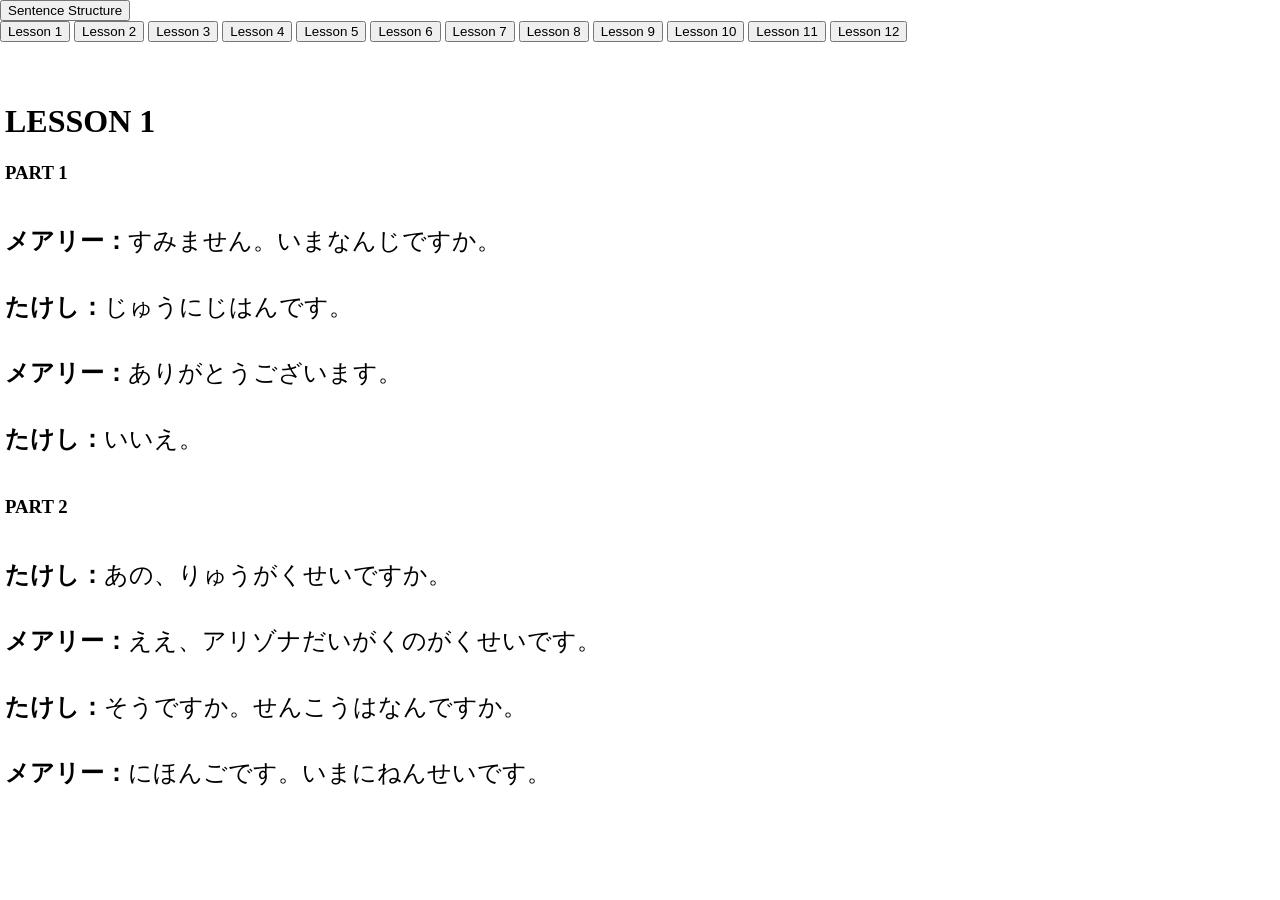
<file: index.html>
<!DOCTYPE html>
<html lang="ja">
<head>
	<meta charset="utf-8">
	<meta name="viewport" content="width=device-width, initial-scale=1">
	<title>GENKI 1 Textbook</title>

	<link rel="stylesheet" type="text/css" href="main-page.css">
	<link rel="stylesheet" type="text/css" href="vocab-popup.css">
</head>
<body>
	<nav>
		<form action="sentence_struct.html" method="get">
			<button>Sentence Structure</button>
		</form>
		<button id="button_lesson1">Lesson 1</button>
		<button id="button_lesson2">Lesson 2</button>
		<button id="button_lesson3">Lesson 3</button>
		<button id="button_lesson4">Lesson 4</button>
		<button id="button_lesson5">Lesson 5</button>
		<button id="button_lesson6">Lesson 6</button>
		<button id="button_lesson7">Lesson 7</button>
		<button id="button_lesson8">Lesson 8</button>
		<button id="button_lesson9">Lesson 9</button>
		<button id="button_lesson10">Lesson 10</button>
		<button id="button_lesson11">Lesson 11</button>
		<button id="button_lesson12">Lesson 12</button>
	</nav>
	<div class="lesson1 dialogue-content">
		<h1>LESSON 1</h1>
		<h3>PART 1</h3>
		<p>
			<!-- Dialogue Line 1 -->
			<strong>メアリー：</strong>すみません。いまなんじですか。<br>
			<!-- Dialogue Line 2 -->
			<strong>たけし：</strong>じゅうにじはんです。<br>
			<!-- Dialogue Line 3 -->
			<strong>メアリー：</strong>ありがとうございます。<br>
			<!-- Dialogue Line 4 -->
			<strong>たけし：</strong>いいえ。
		</p>
		<h3>PART 2</h3>
		<p>
			<!-- Dialogue Line 1 -->
			<strong>たけし：</strong>あの、りゅうがくせいですか。<br>
			<!-- Dialogue Line 2 -->
			<strong>メアリー：</strong>ええ、アリゾナだいがくのがくせいです。<br>
			<!-- Dialogue Line 3 -->
			<strong>たけし：</strong>そうですか。せんこうはなんですか。<br>
			<!-- Dialogue Line 4 -->
			<strong>メアリー：</strong>にほんごです。いまにねんせいです。
		</p>
	</div>
	<div class="lesson2 dialogue-content">
		<h1>LESSON 2</h1>
		<h3>PART 1</h3>
		<p>
			<!-- Dialogue Line 1 -->
			<strong>メアリー：</strong>すみません。これはいくらですか。<br>
			<!-- Dialogue Line 2 -->
			<strong>みせのひと：</strong>それはさんぜんえんです。<br>
			<!-- Dialogue Line 3 -->
			<strong>メアリー：</strong>たかいですね。じゃあ、あのとけいはいくらですか。<br>
			<!-- Dialogue Line 4 -->
			<strong>みせのひと：</strong>あれはさんぜんごひゃくえんです。<br>
			<!-- Dialogue Line 5 -->
			<strong>メアリー：</strong>そうですか。あれもたかいですね。<br>
			<!-- Dialogue Line 6 -->
			<strong>みせのひと：</strong>これはせんはっぴゃくえんですよ。<br>
			<!-- Dialogue Line 7 -->
			<strong>メアリー：</strong>じゃあ、そのとけいをください。<br>
			<!-- 3 Dots -->
			•　　　　　　　　　　　　•　　　　　　　　　　　　•<br>
			<!-- Dialogue Line 8 -->
			<strong>しらないひと：</strong>これはだれのさいふですか。<br>
			<!-- Dialogue Line 9 -->
			<strong>メアリー：</strong>わたしのさいふです。ありがとうございます。
		</p>
		<h3>PART 2</h3>
		<p>
			<!-- Dialogue Line 1 -->
			<strong>ウエートレス：</strong>いらっしゃいませ。メニューをどうぞ。<br>
			<!-- Dialogue Line 2 -->
			<strong>メアリー：</strong>どうも。これはなんですか。<br>
			<!-- Dialogue Line 3 -->
			<strong>ウエートレス：</strong>どれですか。ああ、とんかつです。<br>
			<!-- Dialogue Line 4 -->
			<strong>メアリー：</strong>とんかつ？さかなですか。<br>
			<!-- Dialogue Line 5 -->
			<strong>ウエートレス：</strong>いいえ、さかなじゃないです。にくです。おいしいですよ。<br>
			<!-- Dialogue Line 6 -->
			<strong>メアリー：</strong>じゃあ、これをおねがいします。<br>
			<!-- 3 Dots -->
			•　　　　　　　　　　　　•　　　　　　　　　　　　•<br>
			<!-- Dialogue Line 7 -->
			<strong>メアリー：</strong>すみません。トイレはどこですか。<br>
			<!-- Dialogue Line 8 -->
			<strong>ウエートレス：</strong>あそこです。<br>
			<!-- Dialogue Line 9 -->
			<strong>メアリー：</strong>ありがとうございます。
		</p>
	</div>
	<div class="lesson3 dialogue-content">
		<h1>LESSON 3</h1>
		<h3>PART 1</h3>
		<p>
			<!-- Dialogue Line 1 -->
			<strong>たけし：</strong>メアリーさん、しゅうまつはたいていなにをしますか。<br>
			<!-- Dialogue Line 2 -->
			<strong>メアリー：</strong>そうですね。たいていうちでべんきょうします。でも、ときどきえいがをみます。<br>
			<!-- Dialogue Line 3 -->
			<strong>たけし：</strong>そうですか。じゃあ、どようびにえいがをみませんか。<br>
			<!-- Dialogue Line 4 -->
			<strong>メアリー：</strong>どようびはちょっと・・・・<br>
			<!-- Dialogue Line 5 -->
			<strong>たけし：</strong>じゃあ、にちようびはどうですか。<br>
			<!-- Dialogue Line 6 -->
			<strong>メアリー：</strong>いいですね。<br>
		</p>
		<h3>PART 2</h3>
		<p>
			<!-- Dialogue Line 1 -->
			<strong>メアリー：</strong>おはようございます。<br>
			<!-- Dialogue Line 2 -->
			<strong>おかあさん：</strong>おはよう。はやいですね。<br>
			<!-- Dialogue Line 3 -->
			<strong>メアリー：</strong>ええ、きょうはきょうとにいきます。きょうとでえいがをみます。<br>
			<!-- Dialogue Line 4 -->
			<strong>おかあさん：</strong>いいですね。なんじごろかえりますか。<br>
			<!-- Dialogue Line 5 -->
			<strong>メアリー：</strong>9じごろです。<br>
			<!-- Dialogue Line 6 -->
			<strong>おかあさん：</strong>ばんごはんは？<br>
			<!-- Dialogue Line 7 -->
			<strong>メアリー：</strong>たべません。<br>
			<!-- Dialogue Line 8 -->
			<strong>おかあさん：</strong>そうですか。じゃあ、いってらっしゃい。<br>
			<!-- Dialogue Line 9 -->
			<strong>メアリー：</strong>いってきます。<br>
		</p>
	</div>
	<div class="lesson4 dialogue-content">
		<h1>LESSON 4</h1>
		<h3>PART 1</h3>
		<p>
			<!-- Dialogue Line 1 -->
			<strong>メアリー：</strong>すみません。マクドナルドはどこですか。<br>
			<!-- Dialogue Line 2 -->
			<strong>しらないひと：</strong>あそこにデパートがありますね。マクドナルドはあのデパートのまえですよ。<br>
			<!-- Dialogue Line 3 -->
			<strong>メアリー：</strong>ありがとうございます。<br>
		</p>
		<h3>PART 2</h3>
		<p>
			<!-- Dialogue Line 1 -->
			<strong>メアリー：</strong>ただいま。<br>
			<!-- Dialogue Line 2 -->
			<strong>おとうさん：</strong>おかえりなさい。えいがはどうでしたか。<br>
			<!-- Dialogue Line 3 -->
			<strong>メアリー：</strong>みませんでした。たけしさんはきませんでした。<br>
			<!-- Dialogue Line 4 -->
			<strong>おとうさん：</strong>えっ、どうしてですか。<br>
			<!-- Dialogue Line 5 -->
			<strong>メアリー：</strong>わかりません。だからひとりでほんやとおてらにいきました。<br>
			<!-- Dialogue Line 6 -->
			<strong>おとうさん：</strong>ひとがたくさんいましたか。<br>
			<!-- Dialogue Line 7 -->
			<strong>メアリー：</strong>はい。おてらでしゃしんをたくさんとりました。デパートにもいきました。はい、おみやげです。<br>
			<!-- Dialogue Line 8 -->
			<strong>おとうさん：</strong>ありがとう。<br>
		</p>
		<h3>PART 3</h3>
		<p>
			<!-- Dialogue Line 1 -->
			<strong>メアリー：</strong>あっ。たけしさん。きのうきませんでしたね。<br>
			<!-- Dialogue Line 2 -->
			<strong>たけし：</strong>いきましたよ！モスバーガーのまえで１じかんまちました。<br>
			<!-- Dialogue Line 3 -->
			<strong>メアリー：</strong>モスバーガーじゃないですよ！マクドナルドですよ！<br>
			<!-- Dialogue Line 4 -->
			<strong>たけし：</strong>マクドナルド・・・ごめんなさい。<br>
		</p>
	</div>
	<div class="lesson5 dialogue-content">
		<h1>LESSON 5</h1>
		<h3>PART 1</h3>
		<p>
			<!-- Dialogue Line 1 -->
			<strong>ロバート：</strong>いい<span class="kanji-to-hiragana">天気<span class="popup">てんき</span></span>ですね。<br>
			<!-- Dialogue Line 2 -->
			<strong>けん：</strong>そうですね。でもちょっと<span class="kanji-to-hiragana">暑<span class="popup">あつ</span></span>いですね。<br>
			<!-- Dialogue Line 3 -->
			<strong>ロバート：</strong>ええ。わあ、きれいな<span class="kanji-to-hiragana">海<span class="popup">うみ</span></span>！<br>
			<!-- Dialogue Line 4 -->
			<strong>けん：</strong><span class="kanji-to-hiragana
			">泳<span class="popup">およ</span></span>ぎましょう。<br>
			<!-- 3 Dots -->
			•　　　　　　　　　　　　•　　　　　　　　　　　　•<br>
			<!-- Dialogue Line 5 -->
			<strong>けん：</strong>ロバートさんはどんなスポーツが<span class="kanji-to-hiragana">好<span class="popup">す</span></span>きですか。<br>
			<!-- Dialogue Line 6 -->
			<strong>ロバート：</strong>サーフィンが<span class="kanji-to-hiragana">好<span class="popup">す</span></span>きです。あした<span class="kanji-to-hiragana">一緒<span class="popup">いっしょ</span></span>にやりましょうか。<br>
			<!-- Dialogue Line 7 -->
			<strong>けん：</strong>でも<span class="kanji-to-hiragana">難<span class="popup">むずか</span></span>しくないですか。<br>
			<!-- Dialogue Line 8 -->
			<strong>ロバート：</strong><span class="kanji-to-hiragana">大丈夫<span class="popup">だいじょうぶ</span></span>ですよ。<br>
		</p>
		<h3>PART 2</h3>
		<p>
			<!-- Dialogue Line 1 -->
			<strong>ロバート：</strong>すみません。はがきは、イギリスまでいくらですか。<br>
			<!-- Dialogue Line 2 -->
			<strong>ゆうびんきょくいん：</strong><span class="kanji-to-hiragana">七十円<span class="popup">ななじゅうえん</span></span>です。<br>
			<!-- Dialogue Line 3 -->
			<strong>ロバート：</strong>じゃあ、<span class="kanji-to-hiragana">七十円切手<span class="popup">ななじゅうえんきって</span></span>を<span class="kanji-to-hiragana">二枚<span class="popup">にまい</span></span>お<span class="kanji-to-hiragana">願<span class="popup">ねが</span></span>いします。それから、<span class="kanji-to-hiragana">五十円切手<span class="popup">ごじゅうえんきって</span></span>を<span class="kanji-to-hiragana">一枚<span class="popup">いちまい</span></span>ください。<br>
		</p>
		<h3>PART 3</h3>
		<p>
			<!-- Dialogue Line 1 -->
			<strong>たけし：</strong>ロバートさん、はがき、ありがとう。<span class="kanji-to-hiragana">旅行<span class="popup">りょこう</span></span>は<span class="kanji-to-hiragana">楽<span class="popup">たの</span></span>しかったですか。<br>
			<!-- Dialogue Line 2 -->
			<strong>ロバトー：</strong>ええ、<span class="kanji-to-hiragana">沖縄<span class="popup">おきなわ</span></span>の<span class="kanji-to-hiragana">海<span class="popup">うみ</span></span>はすごくきれいでしたよ。<br>
			<!-- Dialogue Line 3 -->
			<strong>たけし：</strong>よかったですね。ぼくも<span class="kanji-to-hiragana">海<span class="popup">うみ</span></span>が<span class="kanji-to-hiragana">大好<span class="popup">だいす</span></span>きです。<span class="kanji-to-hiragana">飛行機<span class="popup">ひこうき</span></span>の<span class="kanji-to-hiragana">切符<span class="popup">きっぷ</span></span>は<span class="kanji-to-hiragana">高<span class="popup">たか</span></span>かったですか。<br>
			<!-- Dialogue Line 4 -->
			<strong>ロバート：</strong>いいえ、あまり<span class="kanji-to-hiragana">高<span class="popup">たか</span></span>くなかったです。たけしさんのデートはどうでしたか。<br>
			<!-- Dialogue Line 5 -->
			<strong>たけし：</strong>・・・・・・<br>
		</p>
	</div>
	<div class="lesson6 dialogue-content">
		<h1>LESSON 6</h1>
		<h3>PART 1</h3>
		<p>
			<!-- Dialogue Line 1 -->
			<strong><span class="kanji-to-hiragana">山下先生<span class="popup">やましたせんせい</span></span>：</strong>ロバートさん、<span class="kanji-to-hiragana">次<span class="popup">つぎ</span></span>のページを<span class="kanji-to-hiragana">読<span class="popup">よ</span></span>んでください。<br>
			<!-- Dialogue Line 2 -->
			<strong>ロバート：</strong>・・・・・・<br>
			<!-- Dialogue Line 3 -->
			<strong><span class="kanji-to-hiragana">山下先生<span class="popup">やましたせんせい</span></span>：</strong>ロバートさん、<span class="kanji-to-hiragana">起<span class="popup">お</span></span>きてください。クラスで<span class="kanji-to-hiragana">寝<span class="popup">ね</span></span>てはいけませんよ。<br>
			<!-- Dialogue Line 4 -->
			<strong>ロバート：</strong><span class="kanji-to-hiragana">先生<span class="popup">せんせい</span></span>、<span class="kanji-to-hiragana">教科書<span class="popup">きょうかしょ</span></span>を<span class="kanji-to-hiragana">忘<span class="popup">わす</span></span>れました。<br>
			<!-- Dialogue Line 5 -->
			<strong><span class="kanji-to-hiragana">山下先生<span class="popup">やましたせんせい</span></span>：</strong><span class="kanji-to-hiragana">教科書<span class="popup">きょうかしょ</span></span>を<span class="kanji-to-hiragana">持<span class="popup">も</span></span>ってきてくださいね。<span class="kanji-to-hiragana">毎日使<span class="popup">まいにちつか</span></span>いますから。<br>
			<!-- Dialogue Line 6 -->
			<strong>ロバート：</strong>はい、すみません。<br>
		</p>
		<h3>PART 2</h3>
		<p>
			<!-- Dialogue Line 1 -->
			<strong>スー：</strong>ロバートさん<span class="kanji-to-hiragana">今日<span class="popup">きょう</span></span>は<span class="kanji-to-hiragana">大変<span class="popup">たいへん</span></span>でしたね。<br>
			<!-- Dialogue Line 2 -->
			<strong>ロバート：</strong>ええ、<span class="kanji-to-hiragana">後<span class="popup">あと</span></span>でスーさんのノートを<span class="kanji-to-hiragana">借<span class="popup">か</span></span>りてもいいですか。<br>
			<!-- Dialogue Line 3 -->
			<strong>スー：</strong>いいですよ。<br>
			<!-- Dialogue Line 4 -->
			<strong>ロバート：</strong>ありがとう。すぐ<span class="kanji-to-hiragana">返<span class="popup">かえ</span></span>します。<br>
			<!-- Dialogue Line 5 -->
			<strong>スー：</strong>ロバートさん、あした、テストがありますよ。<br>
			<!-- Dialogue Line 6 -->
			<strong>ロバート：</strong>えっ。<span class="kanji-to-hiragana">本当<span class="popup">ほんとう</span></span>ですか。<br>
			<!-- Dialogue Line 7 -->
			<strong>スー：</strong>ええ。ロバートさん<span class="kanji-to-hiragana">金曜日<span class="popup">きんようび</span></span>に<span class="kanji-to-hiragana">休<span class="popup">やす</span></span>みましたからね。<br>
			<!-- Dialogue Line 8 -->
			<strong>ロバート：</strong>じゃあ、<span class="kanji-to-hiragana">今日<span class="popup">きょう</span></span>は<span class="kanji-to-hiragana">家<span class="popup">いえ</span></span>に<span class="kanji-to-hiragana">帰<span class="popup">かえ</span></span>って、<span class="kanji-to-hiragana">勉強<span class="popup">べんきょう</span></span>します。<br>
		</p>
		<h3>PART 3</h3>
		<p>
			<!-- Dialogue Line 1 -->
			<strong>おばあさん：</strong>あの、すみません。このバスは<span class="kanji-to-hiragana">市民病院<span class="popup">しみんびょういん</span></span>へ<span class="kanji-to-hiragana">行<span class="popup">い</span></span>きますか。<br>
			<!-- Dialogue Line 2 -->
			<strong>ロバート：</strong>ええ、<span class="kanji-to-hiragana">行<span class="popup">い</span></span>きますよ。あ、どうぞ<span class="kanji-to-hiragana">座<span class="popup">すわ</span></span>ってください。<br>
			<!-- Dialogue Line 3 -->
			<strong>おばあさん：</strong>いいえ、けっこうです。すぐ<span class="kanji-to-hiragana">降<span class="popup">お</span></span>りますから。<br>
			<!-- Dialogue Line 4 -->
			<strong>ロバート：</strong>そうですか。じゃあ、<span class="kanji-to-hiragana">荷物<span class="popup">にもつ</span></span>を<span class="kanji-to-hiragana">持<span class="popup">も</span></span>ちましょうか。<br>
			<!-- Dialogue Line 5 -->
			<strong>おばあさん：</strong>あ、どうもすみません。<br>
		</p>
	</div>
	<div class="lesson7 dialogue-content">
		<h1>LESSON 7</h1>
		<h3>PART 1</h3>
		<p>
			<!-- Dialogue Line 1 -->
			<strong>みちこ：</strong>これはスーさんの<span class="kanji-to-hiragana">家族<span class="popup">かぞく</span></span>の<span class="kanji-to-hiragana">写真<span class="popup">しゃしん</span></span>ですか。<br>
			<!-- Dialogue Line 2 -->
			<strong>スー：</strong>ええ。<br>
			<!-- Dialogue Line 3 -->
			<strong>みちこ：</strong>スーさんはどれですか。<br>
			<!-- Dialogue Line 4 -->
			<strong>スー：</strong>それです。<span class="kanji-to-hiragana">高校<span class="popup">こうこう</span></span>の<span class="kanji-to-hiragana">時<span class="popup">とき</span></span>はめがねをかけていました。<br>
			<!-- Dialogue Line 5 -->
			<strong>みちこ：</strong>かわいいですね。<br>
			<!-- Dialogue Line 6 -->
			<strong>スー：</strong>それは<span class="kanji-to-hiragana">父<span class="popup">ちち</span></span>です。アメリカの<span class="kanji-to-hiragana">会社<span class="popup">かいしゃ</span></span>に<span class="kanji-to-hiragana">勤<span class="popup">つと</span></span>めています。<br>
			<!-- Dialogue Line 7 -->
			<strong>みちこ：</strong><span class="kanji-to-hiragana">背<span class="popup">せ</span></span>が<span class="kanji-to-hiragana">高<span class="popup">たか</span></span>くてかっこいいですね。それはお<span class="kanji-to-hiragana">姉<span class="popup">ねえ</span></span>さんですか。<br>
			<!-- Dialogue Line 8 -->
			<strong>スー：</strong>ええ。<span class="kanji-to-hiragana">姉<span class="popup">あね</span></span>は<span class="kanji-to-hiragana">結婚<span class="popup">けっこん</span></span>しています。<span class="kanji-to-hiragana">今<span class="popup">いま</span></span>ソウルに<span class="kanji-to-hiragana">住<span class="popup">す</span></span>んでいます。<span class="kanji-to-hiragana">子供<span class="popup">こども</span></span></span>が<span class="kanji-to-hiragana">一人<span class="popup">ひとり</span></span>います。<span class="kanji-to-hiragana">三歳<span class="popup">さんさい</span></span>です。<br>
			<!-- Dialogue Line 9 -->
			<strong>みちこ：</strong>そうですか。あっ。<span class="kanji-to-hiragana">猫<span class="popup">ねこ</span></span>がいますね。でも、ちょっと<span class="kanji-to-hiragana">太<span class="popup">ふと</span></span>っていますね。<br>
			<!-- Dialogue Line 10 -->
			<strong>スー：</strong>ええ。よく<span class="kanji-to-hiragana">食<span class="popup">た</span></span>べますから。
		</p>
		<h3>PART 2</h3>
		<p>
			<!-- Dialogue Line 1 -->
			<strong>ロバート：</strong>もしもし、みちこさん、<span class="kanji-to-hiragana">今何<span class="popup">いまなに</span></span>をしていますか。<br>
			<!-- Dialogue Line 2 -->
			<strong>みちこ：</strong><span class="kanji-to-hiragana">別<span class="popup">べつ</span></span>に<span class="kanji-to-hiragana">何<span class="popup">なに</span></span>もしていません。<span class="kanji-to-hiragana">今<span class="popup">いま</span></span>、スーさんの<span class="kanji-to-hiragana">写真<span class="popup">しゃしん</span></span>を<span class="kanji-to-hiragana">見<span class="popup">み</span></span>ています。<br>
			<!-- Dialogue Line 3 -->
			<strong>ロバート：</strong>そうですか。おもしろいDVDを<span class="kanji-to-hiragana">借<span class="popup">か</span></span>りましたから、よかったら、<span class="kanji-to-hiragana">見<span class="popup">み</span></span>に<span class="kanji-to-hiragana">来<span class="popup">き</span></span>ませんか。<br>
			<!-- Dialogue Line 4 -->
			<strong>みちこ：</strong>いいですね。スーさん<span class="kanji-to-hiragana">一緒<span class="popup">いっしょ</span></span>に<span class="kanji-to-hiragana">行<span class="popup">い</span></span>ってもいいですか。<br>
			<!-- Dialogue Line 5 -->
			<strong>ロバート：</strong>もちろん！<br>
			<!-- Dialogue Line 6 -->
			<strong>みちこ：</strong>じゃあ、すぐ<span class="kanji-to-hiragana">行<span class="popup">い</span></span>きます。
		</p>
	</div>
	<div class="lesson8 dialogue-content">
		<h1>LESSON 8</h1>
		<h3>PART 1</h3>
		<p>
			<!-- Dialogue Line 1 -->
			<strong>みちこ：</strong>たけしさん、あしたみんなでバーベキューしませんか。<br>
			<!-- Dialogue Line 2 -->
			<strong>たけし：</strong>いいですね。だれが<span class="kanji-to-hiragana">来<span class="popup">き</span></span>ますか。<br>
			<!-- Dialogue Line 3 -->
			<strong>みちこ：</strong>スーさんとロバートが<span class="kanji-to-hiragana">来<span class="popup">き</span></span>ます。メアリーさんも<span class="kanji-to-hiragana">来<span class="popup">く</span></span>ると<span class="kanji-to-hiragana">思<span class="popup">おも</span></span>います。<br>
			<!-- Dialogue Line 4 -->
			<strong>たけし：</strong>けんさんは？<br>
			<!-- Dialogue Line 5 -->
			<strong>みちこ：</strong>けんさんはアルバイトがあると<span class="kanji-to-hiragana">言<span class="popup">い</span></span>っていました。<br>
			<!-- Dialogue Line 6 -->
			<strong>たけし：</strong><span class="kanji-to-hiragana">残念<span class="popup">ざんねん</span></span>ですね。<span class="kanji-to-hiragana">何<span class="popup">なに</span></span>か<span class="kanji-to-hiragana">持<span class="popup">も</span></span>っていきましょうか。<br>
			<!-- Dialogue Line 7 -->
			<strong>みちこ：</strong><span class="kanji-to-hiragana">何<span class="popup">なに</span></span>もいらないと<span class="kanji-to-hiragana">思<span class="popup">おも</span></span>います。
		</p>
		<h3>PART 2</h3>
		<p>
			<!-- Dialogue Line 1 -->
			<strong>みちこ：</strong><span class="kanji-to-hiragana">上手<span class="popup">じょうず</span></span>ですね。ロバートさんは<span class="kanji-to-hiragana">料理<span class="popup">りょうり</span></span>するのが<span class="kanji-to-hiragana">好<span class="popup">す</span></span>きですか。<br>
			<!-- Dialogue Line 2 -->
			<strong>ロバート：</strong>ええ、よく<span class="kanji-to-hiragana">家<span class="popup">いえ</span></span>で<span class="kanji-to-hiragana">作<span class="popup">つく</span></span>ります。<br>
			<!-- Dialogue Line 3 -->
			<strong>みちこ：</strong><span class="kanji-to-hiragana">何<span class="popup">なに</span></span>か<span class="kanji-to-hiragana">手伝<span class="popup">てつだ</span></span>いましょうか。<br>
			<!-- Dialogue Line 4 -->
			<strong>ロバート：</strong>じゃあ、トマトを<span class="kanji-to-hiragana">切<span class="popup">き</span></span>ってください。<br>
			<!-- 3 Dots -->
			•　　　　　　　　　　　　•　　　　　　　　　　　　•<br>
			<!-- Dialogue Line 5 -->
			<strong>ロバート：</strong><span class="kanji-to-hiragana">始<span class="popup">はじ</span></span>めましょうか。<br>
			<!-- Dialogue Line 6 -->
			<strong>みちこ：</strong>あ、まだ<span class="kanji-to-hiragana">飲<span class="popup">の</span></span>まないでください。メアリーさんも<span class="kanji-to-hiragana">来<span class="popup">く</span></span>ると<span class="kanji-to-hiragana">言<span class="popup">い</span></span>っていましたから。<br>
			<!-- Dialogue Line 7 -->
			<strong>メアリー：</strong><span class="kanji-to-hiragana">遅<span class="popup">おそ</span></span>くなってすみません。<br>
			<!-- Dialogue Line 8 -->
			<strong>みちこ：</strong>じゃあ、<span class="kanji-to-hiragana">乾杯<span class="popup">かんぱい</span></span>！<br>
			<!-- Dialogue Line 9 -->
			<strong>ロバート：</strong><span class="kanji-to-hiragana">乾杯<span class="popup">かんぱい</span></span>！
		</p>
	</div>
	<div class="lesson9 dialogue-content">
		<h1>LESSON 9</h1>
		<h3>PART 1</h3>
		<p>
			<!-- Dialogue Line 1 -->
			<strong>たけし：</strong>メアリーさんはかぶきが<span class="kanji-to-hiragana">好<span class="popup">す</span></span>きですか。<br>
			<!-- Dialogue Line 2 -->
			<strong>メアリー：</strong>かぶきですか。あまり<span class="kanji-to-hiragana">知<span class="popup">し</span></span>りません。でもロバートさんはおもしろかったと<span class="kanji-to-hiragana">言<span class="popup">い</span></span>っていました。<br>
			<!-- Dialogue Line 3 -->
			<strong>たけし：</strong>かぶきの<span class="kanji-to-hiragana">切符<span class="popup">きっぷ</span></span>を<span class="kanji-to-hiragana">二枚<span class="popup">にまい</span></span>もらったから、<span class="kanji-to-hiragana">見<span class="popup">み</span></span>に<span class="kanji-to-hiragana">行<span class="popup">い</span></span>きませんか。<br>
			<!-- Dialogue Line 4 -->
			<strong>メアリー：</strong>ええ、ぜひ。いつですか。<br>
			<!-- Dialogue Line 5 -->
			<strong>たけし：</strong><span class="kanji-to-hiragana">木曜日<span class="popup">もくようび</span></span>です。<span class="kanji-to-hiragana">十二時<span class="popup">じゅうにじ</span></span>から<span class="kanji-to-hiragana">四時<span class="popup">よじ</span></span>までです
		</p>
		<h3>PART 2</h3>
		<p>
			<!-- Dialogue Line 1 -->
			<strong>メアリー：</strong>きれいでしたね。<br>
			<!-- Dialogue Line 2 -->
			<strong>たけし：</strong><span class="kanji-to-hiragana">出<span class="popup">で</span></span>ている<span class="kanji-to-hiragana">人<span class="popup">ひと</span></span>はみんな<span class="kanji-to-hiragana">男<span class="popup">おとこ</span></span>の<span class="kanji-to-hiragana">人<span class="popup">ひと</span></span>ですよ。<br>
			<!-- Dialogue Line 3 -->
			<strong>メアリー：</strong><span class="kanji-to-hiragana">本当<span class="popup">ほんとう</span></span>ですか。<br>
			<!-- Dialogue Line 4 -->
			<strong>たけし：</strong>ええ。ところで、もう<span class="kanji-to-hiragana">昼<span class="popup">ひる</span></span>ご<span class="kanji-to-hiragana">飯<span class="popup">はん</span></span>を<span class="kanji-to-hiragana">食<span class="popup">た</span></span>べましたか。<br>
			<!-- Dialogue Line 5 -->
			<strong>メアリー：</strong>いいえ。まだ<span class="kanji-to-hiragana">食<span class="popup">た</span></span>べていません。<br>
			<!-- Dialogue Line 6 -->
			<strong>たけし：</strong>じゃあ、<span class="kanji-to-hiragana">買<span class="popup">か</span></span>いに<span class="kanji-to-hiragana">行<span class="popup">い</span></span>きましょう。
		</p>
		<h3>PART 3</h3>
		<p>
			<!-- Dialogue Line 1 -->
			<strong>たけし：</strong>すみません。お<span class="kanji-to-hiragana">弁当<span class="popup">べんとう</span></span>を<span class="kanji-to-hiragana">二<span class="popup">ふた</span></span>つください。<br>
			<!-- Dialogue Line 2 -->
			<strong><span class="kanji-to-hiragana">店<span class="popup">みせ</span></span>の<span class="kanji-to-hiragana">人<span class="popup">ひと</span></span>：</strong>はい。<br>
			<!-- Dialogue Line 3 -->
			<strong>たけし：</strong>それから、お<span class="kanji-to-hiragana">茶<span class="popup">ちゃ</span></span>を<span class="kanji-to-hiragana">一<span class="popup">ひと</span></span>つとコーヒーを<span class="kanji-to-hiragana">一<span class="popup">ひと</span></span>つ。<br>
			<!-- Dialogue Line 4 -->
			<strong><span class="kanji-to-hiragana">店<span class="popup">みせ</span></span>の<span class="kanji-to-hiragana">人<span class="popup">ひと</span></span>：</strong><span class="kanji-to-hiragana">二千八百円<span class="popup">にせんはっぴゃくえん</span></span>です。どうもありがとうございました。
		</p>
	</div>
	<div class="lesson10 dialogue-content">
		<h1>LESSON 10</h1>
		<h3>PART 1</h3>
		<p>
			<!-- Dialogue Line 1 -->
			<strong>メアリー：</strong><span class="kanji-to-hiragana">寒<span class="popup">さむ</span></span>くなりましたね。<br>
			<!-- Dialogue Line 2 -->
			<strong>たけし：</strong>ええ、メアリーさん、<span class="kanji-to-hiragana">冬休<span class="popup">ふゆやす</span></span>みはどうしますか。<br>
			<!-- Dialogue Line 3 -->
			<strong>メアリー：</strong><span class="kanji-to-hiragana">韓国<span class="popup">かんこく</span></span>か<span class="kanji-to-hiragana">台湾<span class="popup">たいわん</span></span>に<span class="kanji-to-hiragana">行<span class="popup">い</span></span>くつもりですが、まだ<span class="kanji-to-hiragana">決<span class="popup">き</span></span>めていません。<br>
			<!-- Dialogue Line 4 -->
			<strong>たけし：</strong>いいですね。<br>
			<!-- Dialogue Line 5 -->
			<strong>メアリー：</strong><span class="kanji-to-hiragana">韓国<span class="popup">かんこく</span></span>と<span class="kanji-to-hiragana">台湾<span class="popup">たいわん</span></span>とどっちのほうがいいと<span class="kanji-to-hiragana">思<span class="popup">おも</span></span>いますか。<br>
			<!-- Dialogue Line 6 -->
			<strong>たけし：</strong>うーん、<span class="kanji-to-hiragana">台湾<span class="popup">たいわん</span></span>のほうが<span class="kanji-to-hiragana">暖<span class="popup">あたた</span></span>かいと<span class="kanji-to-hiragana">思<span class="popup">おも</span></span>います。でも、スーさんは<span class="kanji-to-hiragana">韓国<span class="popup">かんこく</span></span>の<span class="kanji-to-hiragana">食<span class="popup">た</span></span>べ<span class="kanji-to-hiragana">物<span class="popup">もの</span></span>はおいしいと<span class="kanji-to-hiragana">言<span class="popup">い</span></span>っていましたよ。<br>
			<!-- Dialogue Line 7 -->
			<strong>メアリー：</strong>そうですか。ところでたけしさんはどこかに<span class="kanji-to-hiragana">行<span class="popup">い</span></span>きますか。<br>
			<!-- Dialogue Line 8 -->
			<strong>たけし：</strong>どこにも<span class="kanji-to-hiragana">行<span class="popup">い</span></span>きません。お<span class="kanji-to-hiragana">金<span class="popup">かね</span></span>がないから、ここにいます。<br>
			<!-- Dialogue Line 9 -->
			<strong>メアリー：</strong>そうですか。じゃあ、たけしさんにおみやげを<span class="kanji-to-hiragana">買<span class="popup">か</span></span>ってきますよ。<br>
			<!-- Dialogue Line 10 -->
			<strong>たけし：</strong>わあ、ありがとう。
		</p>
		<h3>PART 2</h3>
		<p>
			<!-- Dialogue Line 1 -->
			<strong>メアリー：</strong><span class="kanji-to-hiragana">大阪<span class="popup">おおさか</span></span>からソウルまで<span class="kanji-to-hiragana">飛行機<span class="popup">ひこうき</span></span>の<span class="kanji-to-hiragana">予約<span class="popup">よやく</span></span>をお<span class="kanji-to-hiragana">願<span class="popup">ねが</span></span>いします。<br>
			<!-- Dialogue Line 2 -->
			<strong><span class="kanji-to-hiragana">旅行会社<span class="popup">りょこうがいしゃ</span></span>の<span class="kanji-to-hiragana">人<span class="popup">ひと</span></span>：</strong>はい、いつですか。<br>
			<!-- Dialogue Line 3 -->
			<strong>メアリー：</strong><span class="kanji-to-hiragana">十二月十九日<span class="popup">じゅうにがつじゅうくにち</span></span>です。<br>
			<!-- Dialogue Line 4 -->
			<strong><span class="kanji-to-hiragana">旅行会社<span class="popup">りょこうがいしゃ</span></span>の<span class="kanji-to-hiragana">人<span class="popup">ひと</span></span>：</strong><span class="kanji-to-hiragana">午前<span class="popup">ごぜん</span></span>と<span class="kanji-to-hiragana">午後<span class="popup">ごご</span></span>の<span class="kanji-to-hiragana">便<span class="popup">びん</span></span>がありますが・・・・・・。<br>
			<!-- Dialogue Line 5 -->
			<strong>メアリー：</strong><span class="kanji-to-hiragana">午前<span class="popup">ごぜん</span></span>のをお<span class="kanji-to-hiragana">願<span class="popup">ねが</span></span>いします。クレジットカードで<span class="kanji-to-hiragana">払<span class="popup">はら</span></span>ってもいいですか。<br>
			<!-- Dialogue Line 6 -->
			<strong><span class="kanji-to-hiragana">旅行会社<span class="popup">りょこうがいしゃ</span></span>の<span class="kanji-to-hiragana">人<span class="popup">ひと</span></span>：</strong>はい。<br>
			<!-- Dialogue Line 7 -->
			<strong>メアリー：</strong>ソウルまでどのぐらいかかりますか。<br>
			<!-- Dialogue Line 8 -->
			<strong><span class="kanji-to-hiragana">旅行会社<span class="popup">りょこうがいしゃ</span></span>の<span class="kanji-to-hiragana">人<span class="popup">ひと</span></span>：</strong><span class="kanji-to-hiragana">一時間半<span class="popup">いちじかんはん</span></span>ぐらいです。
		</p>
	</div>
	<div class="lesson11 dialogue-content">
		<h1>LESSON 11</h1>
		<h3>PART 1</h3>
		<p>
			<!-- Dialogue Line 1 -->
			<strong>みちこ：</strong>メアリーさん、<span class="kanji-to-hiragana">久<span class="popup">ひさ</span></span>しぶりですね。<span class="kanji-to-hiragana">休<span class="popup">やす</span></span>みはどうでしたか。<br>
			<!-- Dialogue Line 2 -->
			<strong>メアリー：</strong>すごく<span class="kanji-to-hiragana">楽<span class="popup">たの</span></span>しかったです。<span class="kanji-to-hiragana">韓国<span class="popup">かんこく</span></span>で<span class="kanji-to-hiragana">買<span class="popup">か</span></span>い<span class="kanji-to-hiragana">物<span class="popup">もの</span></span>をしたり、<span class="kanji-to-hiragana">韓国料理<span class="popup">かんこくりょうり</span></span>を<span class="kanji-to-hiragana">食<span class="popup">た</span></span>べたりしました。<br>
			<!-- Dialogue Line 3 -->
			<strong>みちこ：</strong>いいですね。<span class="kanji-to-hiragana">私<span class="popup">わたし</span></span>も<span class="kanji-to-hiragana">旅行<span class="popup">りょこう</span></span>したいです。<br>
			<!-- Dialogue Line 4 -->
			<strong>メアリー：</strong>みちこさんの<span class="kanji-to-hiragana">休<span class="popup">やす</span></span>みは<span class="kanji-to-hiragana">楽<span class="popup">たの</span></span>しかったですか。<br>
			<!-- Dialogue Line 5 -->
			<strong>みちこ：</strong>まあまあでした。<span class="kanji-to-hiragana">一日<span class="popup">いちにち</span></span>だけドライブに<span class="kanji-to-hiragana">行<span class="popup">い</span></span>きましたが、<span class="kanji-to-hiragana">毎日<span class="popup">まいにち</span></span>アルバイトをしていました。
		</p>
		<h3>PART 2</h3>
		<p>
			<!-- Dialogue Line 1 -->
			<strong>メアリー：</strong>みちこさん、<span class="kanji-to-hiragana">友達<span class="popup">ともだち</span></span>を<span class="kanji-to-hiragana">紹介<span class="popup">しょうかい</span></span>します。こちらはジョンさんです。ジョンさんは<span class="kanji-to-hiragana">先月<span class="popup">せんげつ</span></span>、<span class="kanji-to-hiragana">日本<span class="popup">にほん</span></span>に<span class="kanji-to-hiragana">来<span class="popup">き</span></span>ました。<br>
			<!-- Dialogue Line 2 -->
			<strong>ジョン：</strong><span class="kanji-to-hiragana">初<span class="popup">はじ</span></span>めまして。<br>
			<!-- Dialogue Line 3 -->
			<strong>みちこ：</strong><span class="kanji-to-hiragana">初<span class="popup">はじ</span></span>めまして。<span class="kanji-to-hiragana">山川<span class="popup">やまかわ</span></span>みちこです。<br>
		</p>
		<h3>PART 3</h3>
		<p>
			<!-- Dialogue Line 1 -->
			<strong>みちこ：</strong>ジョンさん、<span class="kanji-to-hiragana">出身<span class="popup">しゅっしん</span></span>はどこですか。<br>
			<!-- Dialogue Line 2 -->
			<strong>ジョン：</strong>オーストラリアのケアンズです。<br>
			<!-- Dialogue Line 3 -->
			<strong>みちこ：</strong>そうですか。<br>
			<!-- Dialogue Line 4 -->
			<strong>ジョン：</strong>みちこさんはケアンズに<span class="kanji-to-hiragana">行<span class="popup">い</span></span>ったことがありますか。<br>
			<!-- Dialogue Line 5 -->
			<strong>みちこ：</strong>いいえ、ありません。<br>
			<!-- Dialogue Line 6 -->
			<strong>ジョン：</strong><span class="kanji-to-hiragana">山<span class="popup">やま</span></span>や<span class="kanji-to-hiragana">海<span class="popup">うみ</span></span>があって、きれいな<span class="kanji-to-hiragana">所<span class="popup">ところ</span></span>ですよ。グレートバリアリーフで<span class="kanji-to-hiragana">有名<span class="popup">ゆうめい</span></span>です。みちこさんはどこの<span class="kanji-to-hiragana">出身<span class="popup">しゅっしん</span></span>ですか。<br>
			<!-- Dialogue Line 7 -->
			<strong>みちこ：</strong><span class="kanji-to-hiragana">長野<span class="popup">ながの</span></span>です。<span class="kanji-to-hiragana">今度遊<span class="popup">こんどあそ</span></span>びに<span class="kanji-to-hiragana">来<span class="popup">き</span></span>てください。<span class="kanji-to-hiragana">食<span class="popup">た</span></span>べ<span class="kanji-to-hiragana">物<span class="popup">もの</span></span>もおいしいですよ。<br>
			<!-- Dialogue Line 8 -->
			<strong>ジョン：</strong>ぜひ、<span class="kanji-to-hiragana">行<span class="popup">い</span></span>きたいです。
		</p>
	</div>
	<div class="lesson12 dialogue-content">
		<h1>LESSON 12</h1>
		<h3>PART 1</h3>
		<p>
			<!-- Dialogue Line 1 -->
			<strong>みちこ：</strong>メアリーさん、<span class="kanji-to-hiragana">元気<span class="popup">げんき</span></span>がありませんね。<br>
			<!-- Dialogue Line 2 -->
			<strong>メアリー：</strong>うーん。ちょっと、おなかが<span class="kanji-to-hiragana">痛<span class="popup">いた</span></span>いんです。<br>
			<!-- Dialogue Line 3 -->
			<strong>みちこ：</strong>どうしたんですか。<br>
			<!-- Dialogue Line 4 -->
			<strong>メアリー：</strong>きのう、<span class="kanji-to-hiragana">友達<span class="popup">ともだち</span></span>と<span class="kanji-to-hiragana">晩<span class="popup">ばん</span></span>ご<span class="kanji-to-hiragana">飯<span class="popup">はん</span></span>を<span class="kanji-to-hiragana">食<span class="popup">た</span></span>べに<span class="kanji-to-hiragana">行<span class="popup">い</span></span>ったんです。たぶん<span class="kanji-to-hiragana">食<span class="popup">た</span></span>べすぎたんだと<span class="kanji-to-hiragana">思<span class="popup">おも</span></span>います。<br>
			<!-- Dialogue Line 5 -->
			<strong>みちこ：</strong><span class="kanji-to-hiragana">大丈夫<span class="popup">だいじょうぶ</span></span>ですか。<br>
			<!-- Dialogue Line 6 -->
			<strong>メアリー：</strong>ええ。<span class="kanji-to-hiragana">心配<span class="popup">しんぱい</span></span>しないでください。・・・・・・ああ、<span class="kanji-to-hiragana">痛<span class="popup">いた</span></span>い。<br>
			<!-- Dialogue Line 7 -->
			<strong>みちこ：</strong><span class="kanji-to-hiragana">病院<span class="popup">びょういん</span></span>に<span class="kanji-to-hiragana">行<span class="popup">い</span></span>ったほうがいいですよ。
		</p>
		<h3>PART 2</h3>
		<p>
			<!-- Dialogue Line 1 -->
			<strong>メアリー：</strong><span class="kanji-to-hiragana">先生<span class="popup">せんせい</span></span>、のどが<span class="kanji-to-hiragana">痛<span class="popup">いた</span></span>いんです。きのうはおなかが<span class="kanji-to-hiragana">痛<span class="popup">いた</span></span>かったんです。<br>
			<!-- Dialogue Line 2 -->
			<strong><span class="kanji-to-hiragana">医者<span class="popup">いしゃ</span></span>：</strong>ああ、そうですか。<span class="kanji-to-hiragana">熱<span class="popup">ねつ</span></span>もありますね。かぜですね。<br>
			<!-- Dialogue Line 3 -->
			<strong>メアリー：</strong>あの、もうすぐテニスの<span class="kanji-to-hiragana">試合<span class="popup">しあい</span></span>があるので、<span class="kanji-to-hiragana">練習<span class="popup">れんしゅう</span></span>しなきゃいけないんですが・・・・・・。<br>
			<!-- Dialogue Line 4 -->
			<strong><span class="kanji-to-hiragana">医者<span class="popup">いしゃ</span></span>：</strong><span class="kanji-to-hiragana">二三日<span class="popup">にさんにち</span></span>、<span class="kanji-to-hiragana">運動<span class="popup">うんどう</span></span>しないほうがいいでしょう。<br>
			<!-- Dialogue Line 5 -->
			<strong>メアリー：</strong>わかりました。<br>
			<!-- Dialogue Line 6 -->
			<strong><span class="kanji-to-hiragana">医者<span class="popup">いしゃ</span></span>：</strong><span class="kanji-to-hiragana">今日<span class="popup">きょう</span></span>は<span class="kanji-to-hiragana">薬<span class="popup">くすり</span></span>を<span class="kanji-to-hiragana">飲<span class="popup">の</span></span>んで、<span class="kanji-to-hiragana">早<span class="popup">はや</span></span>く<span class="kanji-to-hiragana">寝<span class="popup">ね</span></span>てください。<br>
			<!-- Dialogue Line 7 -->
			<strong>メアリー：</strong>はい。ありがとうございました。<br>
			<!-- Dialogue Line 8 -->
			<strong><span class="kanji-to-hiragana">医者<span class="popup">いしゃ</span></span>：</strong>お<span class="kanji-to-hiragana">大事<span class="popup">だいじ</span></span>に。
		</p>
	</div>
	<script type="text/javascript" src="main.js"></script>
</body>
</html>
</file>
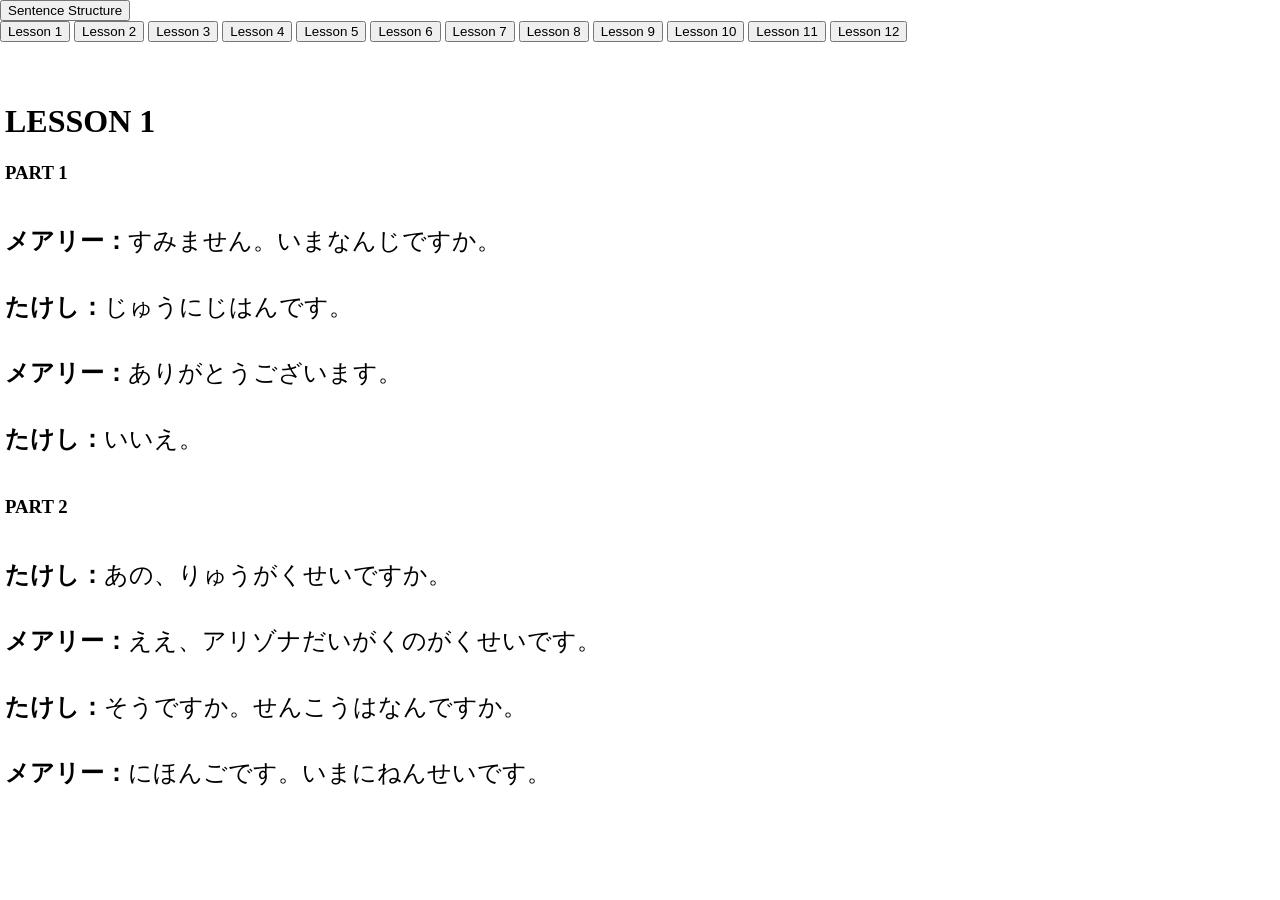
<file: main.html>
<!DOCTYPE html>
<html lang="ja">
<head>
	<meta charset="utf-8">
	<meta name="viewport" content="width=device-width, initial-scale=1">
	<title>GENKI 1 Textbook</title>

	<link rel="stylesheet" type="text/css" href="main-page.css">
	<link rel="stylesheet" type="text/css" href="vocab-popup.css">
</head>
<body>
	<nav>
		<form action="sentence_struct.html" method="get">
			<button>Sentence Structure</button>
		</form>
		<button id="button_lesson1">Lesson 1</button>
		<button id="button_lesson2">Lesson 2</button>
		<button id="button_lesson3">Lesson 3</button>
		<button id="button_lesson4">Lesson 4</button>
		<button id="button_lesson5">Lesson 5</button>
		<button id="button_lesson6">Lesson 6</button>
		<button id="button_lesson7">Lesson 7</button>
		<button id="button_lesson8">Lesson 8</button>
		<button id="button_lesson9">Lesson 9</button>
		<button id="button_lesson10">Lesson 10</button>
		<button id="button_lesson11">Lesson 11</button>
		<button id="button_lesson12">Lesson 12</button>
	</nav>
	<div class="lesson1 dialogue-content">
		<h1>LESSON 1</h1>
		<h3>PART 1</h3>
		<p>
			<!-- Dialogue Line 1 -->
			<strong>メアリー：</strong>すみません。いまなんじですか。<br>
			<!-- Dialogue Line 2 -->
			<strong>たけし：</strong>じゅうにじはんです。<br>
			<!-- Dialogue Line 3 -->
			<strong>メアリー：</strong>ありがとうございます。<br>
			<!-- Dialogue Line 4 -->
			<strong>たけし：</strong>いいえ。
		</p>
		<h3>PART 2</h3>
		<p>
			<!-- Dialogue Line 1 -->
			<strong>たけし：</strong>あの、りゅうがくせいですか。<br>
			<!-- Dialogue Line 2 -->
			<strong>メアリー：</strong>ええ、アリゾナだいがくのがくせいです。<br>
			<!-- Dialogue Line 3 -->
			<strong>たけし：</strong>そうですか。せんこうはなんですか。<br>
			<!-- Dialogue Line 4 -->
			<strong>メアリー：</strong>にほんごです。いまにねんせいです。
		</p>
	</div>
	<div class="lesson2 dialogue-content">
		<h1>LESSON 2</h1>
		<h3>PART 1</h3>
		<p>
			<!-- Dialogue Line 1 -->
			<strong>メアリー：</strong>すみません。これはいくらですか。<br>
			<!-- Dialogue Line 2 -->
			<strong>みせのひと：</strong>それはさんぜんえんです。<br>
			<!-- Dialogue Line 3 -->
			<strong>メアリー：</strong>たかいですね。じゃあ、あのとけいはいくらですか。<br>
			<!-- Dialogue Line 4 -->
			<strong>みせのひと：</strong>あれはさんぜんごひゃくえんです。<br>
			<!-- Dialogue Line 5 -->
			<strong>メアリー：</strong>そうですか。あれもたかいですね。<br>
			<!-- Dialogue Line 6 -->
			<strong>みせのひと：</strong>これはせんはっぴゃくえんですよ。<br>
			<!-- Dialogue Line 7 -->
			<strong>メアリー：</strong>じゃあ、そのとけいをください。<br>
			<!-- 3 Dots -->
			•　　　　　　　　　　　　•　　　　　　　　　　　　•<br>
			<!-- Dialogue Line 8 -->
			<strong>しらないひと：</strong>これはだれのさいふですか。<br>
			<!-- Dialogue Line 9 -->
			<strong>メアリー：</strong>わたしのさいふです。ありがとうございます。
		</p>
		<h3>PART 2</h3>
		<p>
			<!-- Dialogue Line 1 -->
			<strong>ウエートレス：</strong>いらっしゃいませ。メニューをどうぞ。<br>
			<!-- Dialogue Line 2 -->
			<strong>メアリー：</strong>どうも。これはなんですか。<br>
			<!-- Dialogue Line 3 -->
			<strong>ウエートレス：</strong>どれですか。ああ、とんかつです。<br>
			<!-- Dialogue Line 4 -->
			<strong>メアリー：</strong>とんかつ？さかなですか。<br>
			<!-- Dialogue Line 5 -->
			<strong>ウエートレス：</strong>いいえ、さかなじゃないです。にくです。おいしいですよ。<br>
			<!-- Dialogue Line 6 -->
			<strong>メアリー：</strong>じゃあ、これをおねがいします。<br>
			<!-- 3 Dots -->
			•　　　　　　　　　　　　•　　　　　　　　　　　　•<br>
			<!-- Dialogue Line 7 -->
			<strong>メアリー：</strong>すみません。トイレはどこですか。<br>
			<!-- Dialogue Line 8 -->
			<strong>ウエートレス：</strong>あそこです。<br>
			<!-- Dialogue Line 9 -->
			<strong>メアリー：</strong>ありがとうございます。
		</p>
	</div>
	<div class="lesson3 dialogue-content">
		<h1>LESSON 3</h1>
		<h3>PART 1</h3>
		<p>
			<!-- Dialogue Line 1 -->
			<strong>たけし：</strong>メアリーさん、しゅうまつはたいていなにをしますか。<br>
			<!-- Dialogue Line 2 -->
			<strong>メアリー：</strong>そうですね。たいていうちでべんきょうします。でも、ときどきえいがをみます。<br>
			<!-- Dialogue Line 3 -->
			<strong>たけし：</strong>そうですか。じゃあ、どようびにえいがをみませんか。<br>
			<!-- Dialogue Line 4 -->
			<strong>メアリー：</strong>どようびはちょっと・・・・<br>
			<!-- Dialogue Line 5 -->
			<strong>たけし：</strong>じゃあ、にちようびはどうですか。<br>
			<!-- Dialogue Line 6 -->
			<strong>メアリー：</strong>いいですね。<br>
		</p>
		<h3>PART 2</h3>
		<p>
			<!-- Dialogue Line 1 -->
			<strong>メアリー：</strong>おはようございます。<br>
			<!-- Dialogue Line 2 -->
			<strong>おかあさん：</strong>おはよう。はやいですね。<br>
			<!-- Dialogue Line 3 -->
			<strong>メアリー：</strong>ええ、きょうはきょうとにいきます。きょうとでえいがをみます。<br>
			<!-- Dialogue Line 4 -->
			<strong>おかあさん：</strong>いいですね。なんじごろかえりますか。<br>
			<!-- Dialogue Line 5 -->
			<strong>メアリー：</strong>9じごろです。<br>
			<!-- Dialogue Line 6 -->
			<strong>おかあさん：</strong>ばんごはんは？<br>
			<!-- Dialogue Line 7 -->
			<strong>メアリー：</strong>たべません。<br>
			<!-- Dialogue Line 8 -->
			<strong>おかあさん：</strong>そうですか。じゃあ、いってらっしゃい。<br>
			<!-- Dialogue Line 9 -->
			<strong>メアリー：</strong>いってきます。<br>
		</p>
	</div>
	<div class="lesson4 dialogue-content">
		<h1>LESSON 4</h1>
		<h3>PART 1</h3>
		<p>
			<!-- Dialogue Line 1 -->
			<strong>メアリー：</strong>すみません。マクドナルドはどこですか。<br>
			<!-- Dialogue Line 2 -->
			<strong>しらないひと：</strong>あそこにデパートがありますね。マクドナルドはあのデパートのまえですよ。<br>
			<!-- Dialogue Line 3 -->
			<strong>メアリー：</strong>ありがとうございます。<br>
		</p>
		<h3>PART 2</h3>
		<p>
			<!-- Dialogue Line 1 -->
			<strong>メアリー：</strong>ただいま。<br>
			<!-- Dialogue Line 2 -->
			<strong>おとうさん：</strong>おかえりなさい。えいがはどうでしたか。<br>
			<!-- Dialogue Line 3 -->
			<strong>メアリー：</strong>みませんでした。たけしさんはきませんでした。<br>
			<!-- Dialogue Line 4 -->
			<strong>おとうさん：</strong>えっ、どうしてですか。<br>
			<!-- Dialogue Line 5 -->
			<strong>メアリー：</strong>わかりません。だからひとりでほんやとおてらにいきました。<br>
			<!-- Dialogue Line 6 -->
			<strong>おとうさん：</strong>ひとがたくさんいましたか。<br>
			<!-- Dialogue Line 7 -->
			<strong>メアリー：</strong>はい。おてらでしゃしんをたくさんとりました。デパートにもいきました。はい、おみやげです。<br>
			<!-- Dialogue Line 8 -->
			<strong>おとうさん：</strong>ありがとう。<br>
		</p>
		<h3>PART 3</h3>
		<p>
			<!-- Dialogue Line 1 -->
			<strong>メアリー：</strong>あっ。たけしさん。きのうきませんでしたね。<br>
			<!-- Dialogue Line 2 -->
			<strong>たけし：</strong>いきましたよ！モスバーガーのまえで１じかんまちました。<br>
			<!-- Dialogue Line 3 -->
			<strong>メアリー：</strong>モスバーガーじゃないですよ！マクドナルドですよ！<br>
			<!-- Dialogue Line 4 -->
			<strong>たけし：</strong>マクドナルド・・・ごめんなさい。<br>
		</p>
	</div>
	<div class="lesson5 dialogue-content">
		<h1>LESSON 5</h1>
		<h3>PART 1</h3>
		<p>
			<!-- Dialogue Line 1 -->
			<strong>ロバート：</strong>いい<span class="kanji-to-hiragana">天気<span class="popup">てんき</span></span>ですね。<br>
			<!-- Dialogue Line 2 -->
			<strong>けん：</strong>そうですね。でもちょっと<span class="kanji-to-hiragana">暑<span class="popup">あつ</span></span>いですね。<br>
			<!-- Dialogue Line 3 -->
			<strong>ロバート：</strong>ええ。わあ、きれいな<span class="kanji-to-hiragana">海<span class="popup">うみ</span></span>！<br>
			<!-- Dialogue Line 4 -->
			<strong>けん：</strong><span class="kanji-to-hiragana
			">泳<span class="popup">およ</span></span>ぎましょう。<br>
			<!-- 3 Dots -->
			•　　　　　　　　　　　　•　　　　　　　　　　　　•<br>
			<!-- Dialogue Line 5 -->
			<strong>けん：</strong>ロバートさんはどんなスポーツが<span class="kanji-to-hiragana">好<span class="popup">す</span></span>きですか。<br>
			<!-- Dialogue Line 6 -->
			<strong>ロバート：</strong>サーフィンが<span class="kanji-to-hiragana">好<span class="popup">す</span></span>きです。あした<span class="kanji-to-hiragana">一緒<span class="popup">いっしょ</span></span>にやりましょうか。<br>
			<!-- Dialogue Line 7 -->
			<strong>けん：</strong>でも<span class="kanji-to-hiragana">難<span class="popup">むずか</span></span>しくないですか。<br>
			<!-- Dialogue Line 8 -->
			<strong>ロバート：</strong><span class="kanji-to-hiragana">大丈夫<span class="popup">だいじょうぶ</span></span>ですよ。<br>
		</p>
		<h3>PART 2</h3>
		<p>
			<!-- Dialogue Line 1 -->
			<strong>ロバート：</strong>すみません。はがきは、イギリスまでいくらですか。<br>
			<!-- Dialogue Line 2 -->
			<strong>ゆうびんきょくいん：</strong><span class="kanji-to-hiragana">七十円<span class="popup">ななじゅうえん</span></span>です。<br>
			<!-- Dialogue Line 3 -->
			<strong>ロバート：</strong>じゃあ、<span class="kanji-to-hiragana">七十円切手<span class="popup">ななじゅうえんきって</span></span>を<span class="kanji-to-hiragana">二枚<span class="popup">にまい</span></span>お<span class="kanji-to-hiragana">願<span class="popup">ねが</span></span>いします。それから、<span class="kanji-to-hiragana">五十円切手<span class="popup">ごじゅうえんきって</span></span>を<span class="kanji-to-hiragana">一枚<span class="popup">いちまい</span></span>ください。<br>
		</p>
		<h3>PART 3</h3>
		<p>
			<!-- Dialogue Line 1 -->
			<strong>たけし：</strong>ロバートさん、はがき、ありがとう。<span class="kanji-to-hiragana">旅行<span class="popup">りょこう</span></span>は<span class="kanji-to-hiragana">楽<span class="popup">たの</span></span>しかったですか。<br>
			<!-- Dialogue Line 2 -->
			<strong>ロバトー：</strong>ええ、<span class="kanji-to-hiragana">沖縄<span class="popup">おきなわ</span></span>の<span class="kanji-to-hiragana">海<span class="popup">うみ</span></span>はすごくきれいでしたよ。<br>
			<!-- Dialogue Line 3 -->
			<strong>たけし：</strong>よかったですね。ぼくも<span class="kanji-to-hiragana">海<span class="popup">うみ</span></span>が<span class="kanji-to-hiragana">大好<span class="popup">だいす</span></span>きです。<span class="kanji-to-hiragana">飛行機<span class="popup">ひこうき</span></span>の<span class="kanji-to-hiragana">切符<span class="popup">きっぷ</span></span>は<span class="kanji-to-hiragana">高<span class="popup">たか</span></span>かったですか。<br>
			<!-- Dialogue Line 4 -->
			<strong>ロバート：</strong>いいえ、あまり<span class="kanji-to-hiragana">高<span class="popup">たか</span></span>くなかったです。たけしさんのデートはどうでしたか。<br>
			<!-- Dialogue Line 5 -->
			<strong>たけし：</strong>・・・・・・<br>
		</p>
	</div>
	<div class="lesson6 dialogue-content">
		<h1>LESSON 6</h1>
		<h3>PART 1</h3>
		<p>
			<!-- Dialogue Line 1 -->
			<strong><span class="kanji-to-hiragana">山下先生<span class="popup">やましたせんせい</span></span>：</strong>ロバートさん、<span class="kanji-to-hiragana">次<span class="popup">つぎ</span></span>のページを<span class="kanji-to-hiragana">読<span class="popup">よ</span></span>んでください。<br>
			<!-- Dialogue Line 2 -->
			<strong>ロバート：</strong>・・・・・・<br>
			<!-- Dialogue Line 3 -->
			<strong><span class="kanji-to-hiragana">山下先生<span class="popup">やましたせんせい</span></span>：</strong>ロバートさん、<span class="kanji-to-hiragana">起<span class="popup">お</span></span>きてください。クラスで<span class="kanji-to-hiragana">寝<span class="popup">ね</span></span>てはいけませんよ。<br>
			<!-- Dialogue Line 4 -->
			<strong>ロバート：</strong><span class="kanji-to-hiragana">先生<span class="popup">せんせい</span></span>、<span class="kanji-to-hiragana">教科書<span class="popup">きょうかしょ</span></span>を<span class="kanji-to-hiragana">忘<span class="popup">わす</span></span>れました。<br>
			<!-- Dialogue Line 5 -->
			<strong><span class="kanji-to-hiragana">山下先生<span class="popup">やましたせんせい</span></span>：</strong><span class="kanji-to-hiragana">教科書<span class="popup">きょうかしょ</span></span>を<span class="kanji-to-hiragana">持<span class="popup">も</span></span>ってきてくださいね。<span class="kanji-to-hiragana">毎日使<span class="popup">まいにちつか</span></span>いますから。<br>
			<!-- Dialogue Line 6 -->
			<strong>ロバート：</strong>はい、すみません。<br>
		</p>
		<h3>PART 2</h3>
		<p>
			<!-- Dialogue Line 1 -->
			<strong>スー：</strong>ロバートさん<span class="kanji-to-hiragana">今日<span class="popup">きょう</span></span>は<span class="kanji-to-hiragana">大変<span class="popup">たいへん</span></span>でしたね。<br>
			<!-- Dialogue Line 2 -->
			<strong>ロバート：</strong>ええ、<span class="kanji-to-hiragana">後<span class="popup">あと</span></span>でスーさんのノートを<span class="kanji-to-hiragana">借<span class="popup">か</span></span>りてもいいですか。<br>
			<!-- Dialogue Line 3 -->
			<strong>スー：</strong>いいですよ。<br>
			<!-- Dialogue Line 4 -->
			<strong>ロバート：</strong>ありがとう。すぐ<span class="kanji-to-hiragana">返<span class="popup">かえ</span></span>します。<br>
			<!-- Dialogue Line 5 -->
			<strong>スー：</strong>ロバートさん、あした、テストがありますよ。<br>
			<!-- Dialogue Line 6 -->
			<strong>ロバート：</strong>えっ。<span class="kanji-to-hiragana">本当<span class="popup">ほんとう</span></span>ですか。<br>
			<!-- Dialogue Line 7 -->
			<strong>スー：</strong>ええ。ロバートさん<span class="kanji-to-hiragana">金曜日<span class="popup">きんようび</span></span>に<span class="kanji-to-hiragana">休<span class="popup">やす</span></span>みましたからね。<br>
			<!-- Dialogue Line 8 -->
			<strong>ロバート：</strong>じゃあ、<span class="kanji-to-hiragana">今日<span class="popup">きょう</span></span>は<span class="kanji-to-hiragana">家<span class="popup">いえ</span></span>に<span class="kanji-to-hiragana">帰<span class="popup">かえ</span></span>って、<span class="kanji-to-hiragana">勉強<span class="popup">べんきょう</span></span>します。<br>
		</p>
		<h3>PART 3</h3>
		<p>
			<!-- Dialogue Line 1 -->
			<strong>おばあさん：</strong>あの、すみません。このバスは<span class="kanji-to-hiragana">市民病院<span class="popup">しみんびょういん</span></span>へ<span class="kanji-to-hiragana">行<span class="popup">い</span></span>きますか。<br>
			<!-- Dialogue Line 2 -->
			<strong>ロバート：</strong>ええ、<span class="kanji-to-hiragana">行<span class="popup">い</span></span>きますよ。あ、どうぞ<span class="kanji-to-hiragana">座<span class="popup">すわ</span></span>ってください。<br>
			<!-- Dialogue Line 3 -->
			<strong>おばあさん：</strong>いいえ、けっこうです。すぐ<span class="kanji-to-hiragana">降<span class="popup">お</span></span>りますから。<br>
			<!-- Dialogue Line 4 -->
			<strong>ロバート：</strong>そうですか。じゃあ、<span class="kanji-to-hiragana">荷物<span class="popup">にもつ</span></span>を<span class="kanji-to-hiragana">持<span class="popup">も</span></span>ちましょうか。<br>
			<!-- Dialogue Line 5 -->
			<strong>おばあさん：</strong>あ、どうもすみません。<br>
		</p>
	</div>
	<div class="lesson7 dialogue-content">
		<h1>LESSON 7</h1>
		<h3>PART 1</h3>
		<p>
			<!-- Dialogue Line 1 -->
			<strong>みちこ：</strong>これはスーさんの<span class="kanji-to-hiragana">家族<span class="popup">かぞく</span></span>の<span class="kanji-to-hiragana">写真<span class="popup">しゃしん</span></span>ですか。<br>
			<!-- Dialogue Line 2 -->
			<strong>スー：</strong>ええ。<br>
			<!-- Dialogue Line 3 -->
			<strong>みちこ：</strong>スーさんはどれですか。<br>
			<!-- Dialogue Line 4 -->
			<strong>スー：</strong>それです。<span class="kanji-to-hiragana">高校<span class="popup">こうこう</span></span>の<span class="kanji-to-hiragana">時<span class="popup">とき</span></span>はめがねをかけていました。<br>
			<!-- Dialogue Line 5 -->
			<strong>みちこ：</strong>かわいいですね。<br>
			<!-- Dialogue Line 6 -->
			<strong>スー：</strong>それは<span class="kanji-to-hiragana">父<span class="popup">ちち</span></span>です。アメリカの<span class="kanji-to-hiragana">会社<span class="popup">かいしゃ</span></span>に<span class="kanji-to-hiragana">勤<span class="popup">つと</span></span>めています。<br>
			<!-- Dialogue Line 7 -->
			<strong>みちこ：</strong><span class="kanji-to-hiragana">背<span class="popup">せ</span></span>が<span class="kanji-to-hiragana">高<span class="popup">たか</span></span>くてかっこいいですね。それはお<span class="kanji-to-hiragana">姉<span class="popup">ねえ</span></span>さんですか。<br>
			<!-- Dialogue Line 8 -->
			<strong>スー：</strong>ええ。<span class="kanji-to-hiragana">姉<span class="popup">あね</span></span>は<span class="kanji-to-hiragana">結婚<span class="popup">けっこん</span></span>しています。<span class="kanji-to-hiragana">今<span class="popup">いま</span></span>ソウルに<span class="kanji-to-hiragana">住<span class="popup">す</span></span>んでいます。<span class="kanji-to-hiragana">子供<span class="popup">こども</span></span></span>が<span class="kanji-to-hiragana">一人<span class="popup">ひとり</span></span>います。<span class="kanji-to-hiragana">三歳<span class="popup">さんさい</span></span>です。<br>
			<!-- Dialogue Line 9 -->
			<strong>みちこ：</strong>そうですか。あっ。<span class="kanji-to-hiragana">猫<span class="popup">ねこ</span></span>がいますね。でも、ちょっと<span class="kanji-to-hiragana">太<span class="popup">ふと</span></span>っていますね。<br>
			<!-- Dialogue Line 10 -->
			<strong>スー：</strong>ええ。よく<span class="kanji-to-hiragana">食<span class="popup">た</span></span>べますから。
		</p>
		<h3>PART 2</h3>
		<p>
			<!-- Dialogue Line 1 -->
			<strong>ロバート：</strong>もしもし、みちこさん、<span class="kanji-to-hiragana">今何<span class="popup">いまなに</span></span>をしていますか。<br>
			<!-- Dialogue Line 2 -->
			<strong>みちこ：</strong><span class="kanji-to-hiragana">別<span class="popup">べつ</span></span>に<span class="kanji-to-hiragana">何<span class="popup">なに</span></span>もしていません。<span class="kanji-to-hiragana">今<span class="popup">いま</span></span>、スーさんの<span class="kanji-to-hiragana">写真<span class="popup">しゃしん</span></span>を<span class="kanji-to-hiragana">見<span class="popup">み</span></span>ています。<br>
			<!-- Dialogue Line 3 -->
			<strong>ロバート：</strong>そうですか。おもしろいDVDを<span class="kanji-to-hiragana">借<span class="popup">か</span></span>りましたから、よかったら、<span class="kanji-to-hiragana">見<span class="popup">み</span></span>に<span class="kanji-to-hiragana">来<span class="popup">き</span></span>ませんか。<br>
			<!-- Dialogue Line 4 -->
			<strong>みちこ：</strong>いいですね。スーさん<span class="kanji-to-hiragana">一緒<span class="popup">いっしょ</span></span>に<span class="kanji-to-hiragana">行<span class="popup">い</span></span>ってもいいですか。<br>
			<!-- Dialogue Line 5 -->
			<strong>ロバート：</strong>もちろん！<br>
			<!-- Dialogue Line 6 -->
			<strong>みちこ：</strong>じゃあ、すぐ<span class="kanji-to-hiragana">行<span class="popup">い</span></span>きます。
		</p>
	</div>
	<div class="lesson8 dialogue-content">
		<h1>LESSON 8</h1>
		<h3>PART 1</h3>
		<p>
			<!-- Dialogue Line 1 -->
			<strong>みちこ：</strong>たけしさん、あしたみんなでバーベキューしませんか。<br>
			<!-- Dialogue Line 2 -->
			<strong>たけし：</strong>いいですね。だれが<span class="kanji-to-hiragana">来<span class="popup">き</span></span>ますか。<br>
			<!-- Dialogue Line 3 -->
			<strong>みちこ：</strong>スーさんとロバートが<span class="kanji-to-hiragana">来<span class="popup">き</span></span>ます。メアリーさんも<span class="kanji-to-hiragana">来<span class="popup">く</span></span>ると<span class="kanji-to-hiragana">思<span class="popup">おも</span></span>います。<br>
			<!-- Dialogue Line 4 -->
			<strong>たけし：</strong>けんさんは？<br>
			<!-- Dialogue Line 5 -->
			<strong>みちこ：</strong>けんさんはアルバイトがあると<span class="kanji-to-hiragana">言<span class="popup">い</span></span>っていました。<br>
			<!-- Dialogue Line 6 -->
			<strong>たけし：</strong><span class="kanji-to-hiragana">残念<span class="popup">ざんねん</span></span>ですね。<span class="kanji-to-hiragana">何<span class="popup">なに</span></span>か<span class="kanji-to-hiragana">持<span class="popup">も</span></span>っていきましょうか。<br>
			<!-- Dialogue Line 7 -->
			<strong>みちこ：</strong><span class="kanji-to-hiragana">何<span class="popup">なに</span></span>もいらないと<span class="kanji-to-hiragana">思<span class="popup">おも</span></span>います。
		</p>
		<h3>PART 2</h3>
		<p>
			<!-- Dialogue Line 1 -->
			<strong>みちこ：</strong><span class="kanji-to-hiragana">上手<span class="popup">じょうず</span></span>ですね。ロバートさんは<span class="kanji-to-hiragana">料理<span class="popup">りょうり</span></span>するのが<span class="kanji-to-hiragana">好<span class="popup">す</span></span>きですか。<br>
			<!-- Dialogue Line 2 -->
			<strong>ロバート：</strong>ええ、よく<span class="kanji-to-hiragana">家<span class="popup">いえ</span></span>で<span class="kanji-to-hiragana">作<span class="popup">つく</span></span>ります。<br>
			<!-- Dialogue Line 3 -->
			<strong>みちこ：</strong><span class="kanji-to-hiragana">何<span class="popup">なに</span></span>か<span class="kanji-to-hiragana">手伝<span class="popup">てつだ</span></span>いましょうか。<br>
			<!-- Dialogue Line 4 -->
			<strong>ロバート：</strong>じゃあ、トマトを<span class="kanji-to-hiragana">切<span class="popup">き</span></span>ってください。<br>
			<!-- 3 Dots -->
			•　　　　　　　　　　　　•　　　　　　　　　　　　•<br>
			<!-- Dialogue Line 5 -->
			<strong>ロバート：</strong><span class="kanji-to-hiragana">始<span class="popup">はじ</span></span>めましょうか。<br>
			<!-- Dialogue Line 6 -->
			<strong>みちこ：</strong>あ、まだ<span class="kanji-to-hiragana">飲<span class="popup">の</span></span>まないでください。メアリーさんも<span class="kanji-to-hiragana">来<span class="popup">く</span></span>ると<span class="kanji-to-hiragana">言<span class="popup">い</span></span>っていましたから。<br>
			<!-- Dialogue Line 7 -->
			<strong>メアリー：</strong><span class="kanji-to-hiragana">遅<span class="popup">おそ</span></span>くなってすみません。<br>
			<!-- Dialogue Line 8 -->
			<strong>みちこ：</strong>じゃあ、<span class="kanji-to-hiragana">乾杯<span class="popup">かんぱい</span></span>！<br>
			<!-- Dialogue Line 9 -->
			<strong>ロバート：</strong><span class="kanji-to-hiragana">乾杯<span class="popup">かんぱい</span></span>！
		</p>
	</div>
	<div class="lesson9 dialogue-content">
		<h1>LESSON 9</h1>
		<h3>PART 1</h3>
		<p>
			<!-- Dialogue Line 1 -->
			<strong>たけし：</strong>メアリーさんはかぶきが<span class="kanji-to-hiragana">好<span class="popup">す</span></span>きですか。<br>
			<!-- Dialogue Line 2 -->
			<strong>メアリー：</strong>かぶきですか。あまり<span class="kanji-to-hiragana">知<span class="popup">し</span></span>りません。でもロバートさんはおもしろかったと<span class="kanji-to-hiragana">言<span class="popup">い</span></span>っていました。<br>
			<!-- Dialogue Line 3 -->
			<strong>たけし：</strong>かぶきの<span class="kanji-to-hiragana">切符<span class="popup">きっぷ</span></span>を<span class="kanji-to-hiragana">二枚<span class="popup">にまい</span></span>もらったから、<span class="kanji-to-hiragana">見<span class="popup">み</span></span>に<span class="kanji-to-hiragana">行<span class="popup">い</span></span>きませんか。<br>
			<!-- Dialogue Line 4 -->
			<strong>メアリー：</strong>ええ、ぜひ。いつですか。<br>
			<!-- Dialogue Line 5 -->
			<strong>たけし：</strong><span class="kanji-to-hiragana">木曜日<span class="popup">もくようび</span></span>です。<span class="kanji-to-hiragana">十二時<span class="popup">じゅうにじ</span></span>から<span class="kanji-to-hiragana">四時<span class="popup">よじ</span></span>までです
		</p>
		<h3>PART 2</h3>
		<p>
			<!-- Dialogue Line 1 -->
			<strong>メアリー：</strong>きれいでしたね。<br>
			<!-- Dialogue Line 2 -->
			<strong>たけし：</strong><span class="kanji-to-hiragana">出<span class="popup">で</span></span>ている<span class="kanji-to-hiragana">人<span class="popup">ひと</span></span>はみんな<span class="kanji-to-hiragana">男<span class="popup">おとこ</span></span>の<span class="kanji-to-hiragana">人<span class="popup">ひと</span></span>ですよ。<br>
			<!-- Dialogue Line 3 -->
			<strong>メアリー：</strong><span class="kanji-to-hiragana">本当<span class="popup">ほんとう</span></span>ですか。<br>
			<!-- Dialogue Line 4 -->
			<strong>たけし：</strong>ええ。ところで、もう<span class="kanji-to-hiragana">昼<span class="popup">ひる</span></span>ご<span class="kanji-to-hiragana">飯<span class="popup">はん</span></span>を<span class="kanji-to-hiragana">食<span class="popup">た</span></span>べましたか。<br>
			<!-- Dialogue Line 5 -->
			<strong>メアリー：</strong>いいえ。まだ<span class="kanji-to-hiragana">食<span class="popup">た</span></span>べていません。<br>
			<!-- Dialogue Line 6 -->
			<strong>たけし：</strong>じゃあ、<span class="kanji-to-hiragana">買<span class="popup">か</span></span>いに<span class="kanji-to-hiragana">行<span class="popup">い</span></span>きましょう。
		</p>
		<h3>PART 3</h3>
		<p>
			<!-- Dialogue Line 1 -->
			<strong>たけし：</strong>すみません。お<span class="kanji-to-hiragana">弁当<span class="popup">べんとう</span></span>を<span class="kanji-to-hiragana">二<span class="popup">ふた</span></span>つください。<br>
			<!-- Dialogue Line 2 -->
			<strong><span class="kanji-to-hiragana">店<span class="popup">みせ</span></span>の<span class="kanji-to-hiragana">人<span class="popup">ひと</span></span>：</strong>はい。<br>
			<!-- Dialogue Line 3 -->
			<strong>たけし：</strong>それから、お<span class="kanji-to-hiragana">茶<span class="popup">ちゃ</span></span>を<span class="kanji-to-hiragana">一<span class="popup">ひと</span></span>つとコーヒーを<span class="kanji-to-hiragana">一<span class="popup">ひと</span></span>つ。<br>
			<!-- Dialogue Line 4 -->
			<strong><span class="kanji-to-hiragana">店<span class="popup">みせ</span></span>の<span class="kanji-to-hiragana">人<span class="popup">ひと</span></span>：</strong><span class="kanji-to-hiragana">二千八百円<span class="popup">にせんはっぴゃくえん</span></span>です。どうもありがとうございました。
		</p>
	</div>
	<div class="lesson10 dialogue-content">
		<h1>LESSON 10</h1>
		<h3>PART 1</h3>
		<p>
			<!-- Dialogue Line 1 -->
			<strong>メアリー：</strong><span class="kanji-to-hiragana">寒<span class="popup">さむ</span></span>くなりましたね。<br>
			<!-- Dialogue Line 2 -->
			<strong>たけし：</strong>ええ、メアリーさん、<span class="kanji-to-hiragana">冬休<span class="popup">ふゆやす</span></span>みはどうしますか。<br>
			<!-- Dialogue Line 3 -->
			<strong>メアリー：</strong><span class="kanji-to-hiragana">韓国<span class="popup">かんこく</span></span>か<span class="kanji-to-hiragana">台湾<span class="popup">たいわん</span></span>に<span class="kanji-to-hiragana">行<span class="popup">い</span></span>くつもりですが、まだ<span class="kanji-to-hiragana">決<span class="popup">き</span></span>めていません。<br>
			<!-- Dialogue Line 4 -->
			<strong>たけし：</strong>いいですね。<br>
			<!-- Dialogue Line 5 -->
			<strong>メアリー：</strong><span class="kanji-to-hiragana">韓国<span class="popup">かんこく</span></span>と<span class="kanji-to-hiragana">台湾<span class="popup">たいわん</span></span>とどっちのほうがいいと<span class="kanji-to-hiragana">思<span class="popup">おも</span></span>いますか。<br>
			<!-- Dialogue Line 6 -->
			<strong>たけし：</strong>うーん、<span class="kanji-to-hiragana">台湾<span class="popup">たいわん</span></span>のほうが<span class="kanji-to-hiragana">暖<span class="popup">あたた</span></span>かいと<span class="kanji-to-hiragana">思<span class="popup">おも</span></span>います。でも、スーさんは<span class="kanji-to-hiragana">韓国<span class="popup">かんこく</span></span>の<span class="kanji-to-hiragana">食<span class="popup">た</span></span>べ<span class="kanji-to-hiragana">物<span class="popup">もの</span></span>はおいしいと<span class="kanji-to-hiragana">言<span class="popup">い</span></span>っていましたよ。<br>
			<!-- Dialogue Line 7 -->
			<strong>メアリー：</strong>そうですか。ところでたけしさんはどこかに<span class="kanji-to-hiragana">行<span class="popup">い</span></span>きますか。<br>
			<!-- Dialogue Line 8 -->
			<strong>たけし：</strong>どこにも<span class="kanji-to-hiragana">行<span class="popup">い</span></span>きません。お<span class="kanji-to-hiragana">金<span class="popup">かね</span></span>がないから、ここにいます。<br>
			<!-- Dialogue Line 9 -->
			<strong>メアリー：</strong>そうですか。じゃあ、たけしさんにおみやげを<span class="kanji-to-hiragana">買<span class="popup">か</span></span>ってきますよ。<br>
			<!-- Dialogue Line 10 -->
			<strong>たけし：</strong>わあ、ありがとう。
		</p>
		<h3>PART 2</h3>
		<p>
			<!-- Dialogue Line 1 -->
			<strong>メアリー：</strong><span class="kanji-to-hiragana">大阪<span class="popup">おおさか</span></span>からソウルまで<span class="kanji-to-hiragana">飛行機<span class="popup">ひこうき</span></span>の<span class="kanji-to-hiragana">予約<span class="popup">よやく</span></span>をお<span class="kanji-to-hiragana">願<span class="popup">ねが</span></span>いします。<br>
			<!-- Dialogue Line 2 -->
			<strong><span class="kanji-to-hiragana">旅行会社<span class="popup">りょこうがいしゃ</span></span>の<span class="kanji-to-hiragana">人<span class="popup">ひと</span></span>：</strong>はい、いつですか。<br>
			<!-- Dialogue Line 3 -->
			<strong>メアリー：</strong><span class="kanji-to-hiragana">十二月十九日<span class="popup">じゅうにがつじゅうくにち</span></span>です。<br>
			<!-- Dialogue Line 4 -->
			<strong><span class="kanji-to-hiragana">旅行会社<span class="popup">りょこうがいしゃ</span></span>の<span class="kanji-to-hiragana">人<span class="popup">ひと</span></span>：</strong><span class="kanji-to-hiragana">午前<span class="popup">ごぜん</span></span>と<span class="kanji-to-hiragana">午後<span class="popup">ごご</span></span>の<span class="kanji-to-hiragana">便<span class="popup">びん</span></span>がありますが・・・・・・。<br>
			<!-- Dialogue Line 5 -->
			<strong>メアリー：</strong><span class="kanji-to-hiragana">午前<span class="popup">ごぜん</span></span>のをお<span class="kanji-to-hiragana">願<span class="popup">ねが</span></span>いします。クレジットカードで<span class="kanji-to-hiragana">払<span class="popup">はら</span></span>ってもいいですか。<br>
			<!-- Dialogue Line 6 -->
			<strong><span class="kanji-to-hiragana">旅行会社<span class="popup">りょこうがいしゃ</span></span>の<span class="kanji-to-hiragana">人<span class="popup">ひと</span></span>：</strong>はい。<br>
			<!-- Dialogue Line 7 -->
			<strong>メアリー：</strong>ソウルまでどのぐらいかかりますか。<br>
			<!-- Dialogue Line 8 -->
			<strong><span class="kanji-to-hiragana">旅行会社<span class="popup">りょこうがいしゃ</span></span>の<span class="kanji-to-hiragana">人<span class="popup">ひと</span></span>：</strong><span class="kanji-to-hiragana">一時間半<span class="popup">いちじかんはん</span></span>ぐらいです。
		</p>
	</div>
	<div class="lesson11 dialogue-content">
		<h1>LESSON 11</h1>
		<h3>PART 1</h3>
		<p>
			<!-- Dialogue Line 1 -->
			<strong>みちこ：</strong>メアリーさん、<span class="kanji-to-hiragana">久<span class="popup">ひさ</span></span>しぶりですね。<span class="kanji-to-hiragana">休<span class="popup">やす</span></span>みはどうでしたか。<br>
			<!-- Dialogue Line 2 -->
			<strong>メアリー：</strong>すごく<span class="kanji-to-hiragana">楽<span class="popup">たの</span></span>しかったです。<span class="kanji-to-hiragana">韓国<span class="popup">かんこく</span></span>で<span class="kanji-to-hiragana">買<span class="popup">か</span></span>い<span class="kanji-to-hiragana">物<span class="popup">もの</span></span>をしたり、<span class="kanji-to-hiragana">韓国料理<span class="popup">かんこくりょうり</span></span>を<span class="kanji-to-hiragana">食<span class="popup">た</span></span>べたりしました。<br>
			<!-- Dialogue Line 3 -->
			<strong>みちこ：</strong>いいですね。<span class="kanji-to-hiragana">私<span class="popup">わたし</span></span>も<span class="kanji-to-hiragana">旅行<span class="popup">りょこう</span></span>したいです。<br>
			<!-- Dialogue Line 4 -->
			<strong>メアリー：</strong>みちこさんの<span class="kanji-to-hiragana">休<span class="popup">やす</span></span>みは<span class="kanji-to-hiragana">楽<span class="popup">たの</span></span>しかったですか。<br>
			<!-- Dialogue Line 5 -->
			<strong>みちこ：</strong>まあまあでした。<span class="kanji-to-hiragana">一日<span class="popup">いちにち</span></span>だけドライブに<span class="kanji-to-hiragana">行<span class="popup">い</span></span>きましたが、<span class="kanji-to-hiragana">毎日<span class="popup">まいにち</span></span>アルバイトをしていました。
		</p>
		<h3>PART 2</h3>
		<p>
			<!-- Dialogue Line 1 -->
			<strong>メアリー：</strong>みちこさん、<span class="kanji-to-hiragana">友達<span class="popup">ともだち</span></span>を<span class="kanji-to-hiragana">紹介<span class="popup">しょうかい</span></span>します。こちらはジョンさんです。ジョンさんは<span class="kanji-to-hiragana">先月<span class="popup">せんげつ</span></span>、<span class="kanji-to-hiragana">日本<span class="popup">にほん</span></span>に<span class="kanji-to-hiragana">来<span class="popup">き</span></span>ました。<br>
			<!-- Dialogue Line 2 -->
			<strong>ジョン：</strong><span class="kanji-to-hiragana">初<span class="popup">はじ</span></span>めまして。<br>
			<!-- Dialogue Line 3 -->
			<strong>みちこ：</strong><span class="kanji-to-hiragana">初<span class="popup">はじ</span></span>めまして。<span class="kanji-to-hiragana">山川<span class="popup">やまかわ</span></span>みちこです。<br>
		</p>
		<h3>PART 3</h3>
		<p>
			<!-- Dialogue Line 1 -->
			<strong>みちこ：</strong>ジョンさん、<span class="kanji-to-hiragana">出身<span class="popup">しゅっしん</span></span>はどこですか。<br>
			<!-- Dialogue Line 2 -->
			<strong>ジョン：</strong>オーストラリアのケアンズです。<br>
			<!-- Dialogue Line 3 -->
			<strong>みちこ：</strong>そうですか。<br>
			<!-- Dialogue Line 4 -->
			<strong>ジョン：</strong>みちこさんはケアンズに<span class="kanji-to-hiragana">行<span class="popup">い</span></span>ったことがありますか。<br>
			<!-- Dialogue Line 5 -->
			<strong>みちこ：</strong>いいえ、ありません。<br>
			<!-- Dialogue Line 6 -->
			<strong>ジョン：</strong><span class="kanji-to-hiragana">山<span class="popup">やま</span></span>や<span class="kanji-to-hiragana">海<span class="popup">うみ</span></span>があって、きれいな<span class="kanji-to-hiragana">所<span class="popup">ところ</span></span>ですよ。グレートバリアリーフで<span class="kanji-to-hiragana">有名<span class="popup">ゆうめい</span></span>です。みちこさんはどこの<span class="kanji-to-hiragana">出身<span class="popup">しゅっしん</span></span>ですか。<br>
			<!-- Dialogue Line 7 -->
			<strong>みちこ：</strong><span class="kanji-to-hiragana">長野<span class="popup">ながの</span></span>です。<span class="kanji-to-hiragana">今度遊<span class="popup">こんどあそ</span></span>びに<span class="kanji-to-hiragana">来<span class="popup">き</span></span>てください。<span class="kanji-to-hiragana">食<span class="popup">た</span></span>べ<span class="kanji-to-hiragana">物<span class="popup">もの</span></span>もおいしいですよ。<br>
			<!-- Dialogue Line 8 -->
			<strong>ジョン：</strong>ぜひ、<span class="kanji-to-hiragana">行<span class="popup">い</span></span>きたいです。
		</p>
	</div>
	<div class="lesson12 dialogue-content">
		<h1>LESSON 12</h1>
		<h3>PART 1</h3>
		<p>
			<!-- Dialogue Line 1 -->
			<strong>みちこ：</strong>メアリーさん、<span class="kanji-to-hiragana">元気<span class="popup">げんき</span></span>がありませんね。<br>
			<!-- Dialogue Line 2 -->
			<strong>メアリー：</strong>うーん。ちょっと、おなかが<span class="kanji-to-hiragana">痛<span class="popup">いた</span></span>いんです。<br>
			<!-- Dialogue Line 3 -->
			<strong>みちこ：</strong>どうしたんですか。<br>
			<!-- Dialogue Line 4 -->
			<strong>メアリー：</strong>きのう、<span class="kanji-to-hiragana">友達<span class="popup">ともだち</span></span>と<span class="kanji-to-hiragana">晩<span class="popup">ばん</span></span>ご<span class="kanji-to-hiragana">飯<span class="popup">はん</span></span>を<span class="kanji-to-hiragana">食<span class="popup">た</span></span>べに<span class="kanji-to-hiragana">行<span class="popup">い</span></span>ったんです。たぶん<span class="kanji-to-hiragana">食<span class="popup">た</span></span>べすぎたんだと<span class="kanji-to-hiragana">思<span class="popup">おも</span></span>います。<br>
			<!-- Dialogue Line 5 -->
			<strong>みちこ：</strong><span class="kanji-to-hiragana">大丈夫<span class="popup">だいじょうぶ</span></span>ですか。<br>
			<!-- Dialogue Line 6 -->
			<strong>メアリー：</strong>ええ。<span class="kanji-to-hiragana">心配<span class="popup">しんぱい</span></span>しないでください。・・・・・・ああ、<span class="kanji-to-hiragana">痛<span class="popup">いた</span></span>い。<br>
			<!-- Dialogue Line 7 -->
			<strong>みちこ：</strong><span class="kanji-to-hiragana">病院<span class="popup">びょういん</span></span>に<span class="kanji-to-hiragana">行<span class="popup">い</span></span>ったほうがいいですよ。
		</p>
		<h3>PART 2</h3>
		<p>
			<!-- Dialogue Line 1 -->
			<strong>メアリー：</strong><span class="kanji-to-hiragana">先生<span class="popup">せんせい</span></span>、のどが<span class="kanji-to-hiragana">痛<span class="popup">いた</span></span>いんです。きのうはおなかが<span class="kanji-to-hiragana">痛<span class="popup">いた</span></span>かったんです。<br>
			<!-- Dialogue Line 2 -->
			<strong><span class="kanji-to-hiragana">医者<span class="popup">いしゃ</span></span>：</strong>ああ、そうですか。<span class="kanji-to-hiragana">熱<span class="popup">ねつ</span></span>もありますね。かぜですね。<br>
			<!-- Dialogue Line 3 -->
			<strong>メアリー：</strong>あの、もうすぐテニスの<span class="kanji-to-hiragana">試合<span class="popup">しあい</span></span>があるので、<span class="kanji-to-hiragana">練習<span class="popup">れんしゅう</span></span>しなきゃいけないんですが・・・・・・。<br>
			<!-- Dialogue Line 4 -->
			<strong><span class="kanji-to-hiragana">医者<span class="popup">いしゃ</span></span>：</strong><span class="kanji-to-hiragana">二三日<span class="popup">にさんにち</span></span>、<span class="kanji-to-hiragana">運動<span class="popup">うんどう</span></span>しないほうがいいでしょう。<br>
			<!-- Dialogue Line 5 -->
			<strong>メアリー：</strong>わかりました。<br>
			<!-- Dialogue Line 6 -->
			<strong><span class="kanji-to-hiragana">医者<span class="popup">いしゃ</span></span>：</strong><span class="kanji-to-hiragana">今日<span class="popup">きょう</span></span>は<span class="kanji-to-hiragana">薬<span class="popup">くすり</span></span>を<span class="kanji-to-hiragana">飲<span class="popup">の</span></span>んで、<span class="kanji-to-hiragana">早<span class="popup">はや</span></span>く<span class="kanji-to-hiragana">寝<span class="popup">ね</span></span>てください。<br>
			<!-- Dialogue Line 7 -->
			<strong>メアリー：</strong>はい。ありがとうございました。<br>
			<!-- Dialogue Line 8 -->
			<strong><span class="kanji-to-hiragana">医者<span class="popup">いしゃ</span></span>：</strong>お<span class="kanji-to-hiragana">大事<span class="popup">だいじ</span></span>に。
		</p>
	</div>
	<script type="text/javascript" src="main.js"></script>
</body>
</html>
</file>
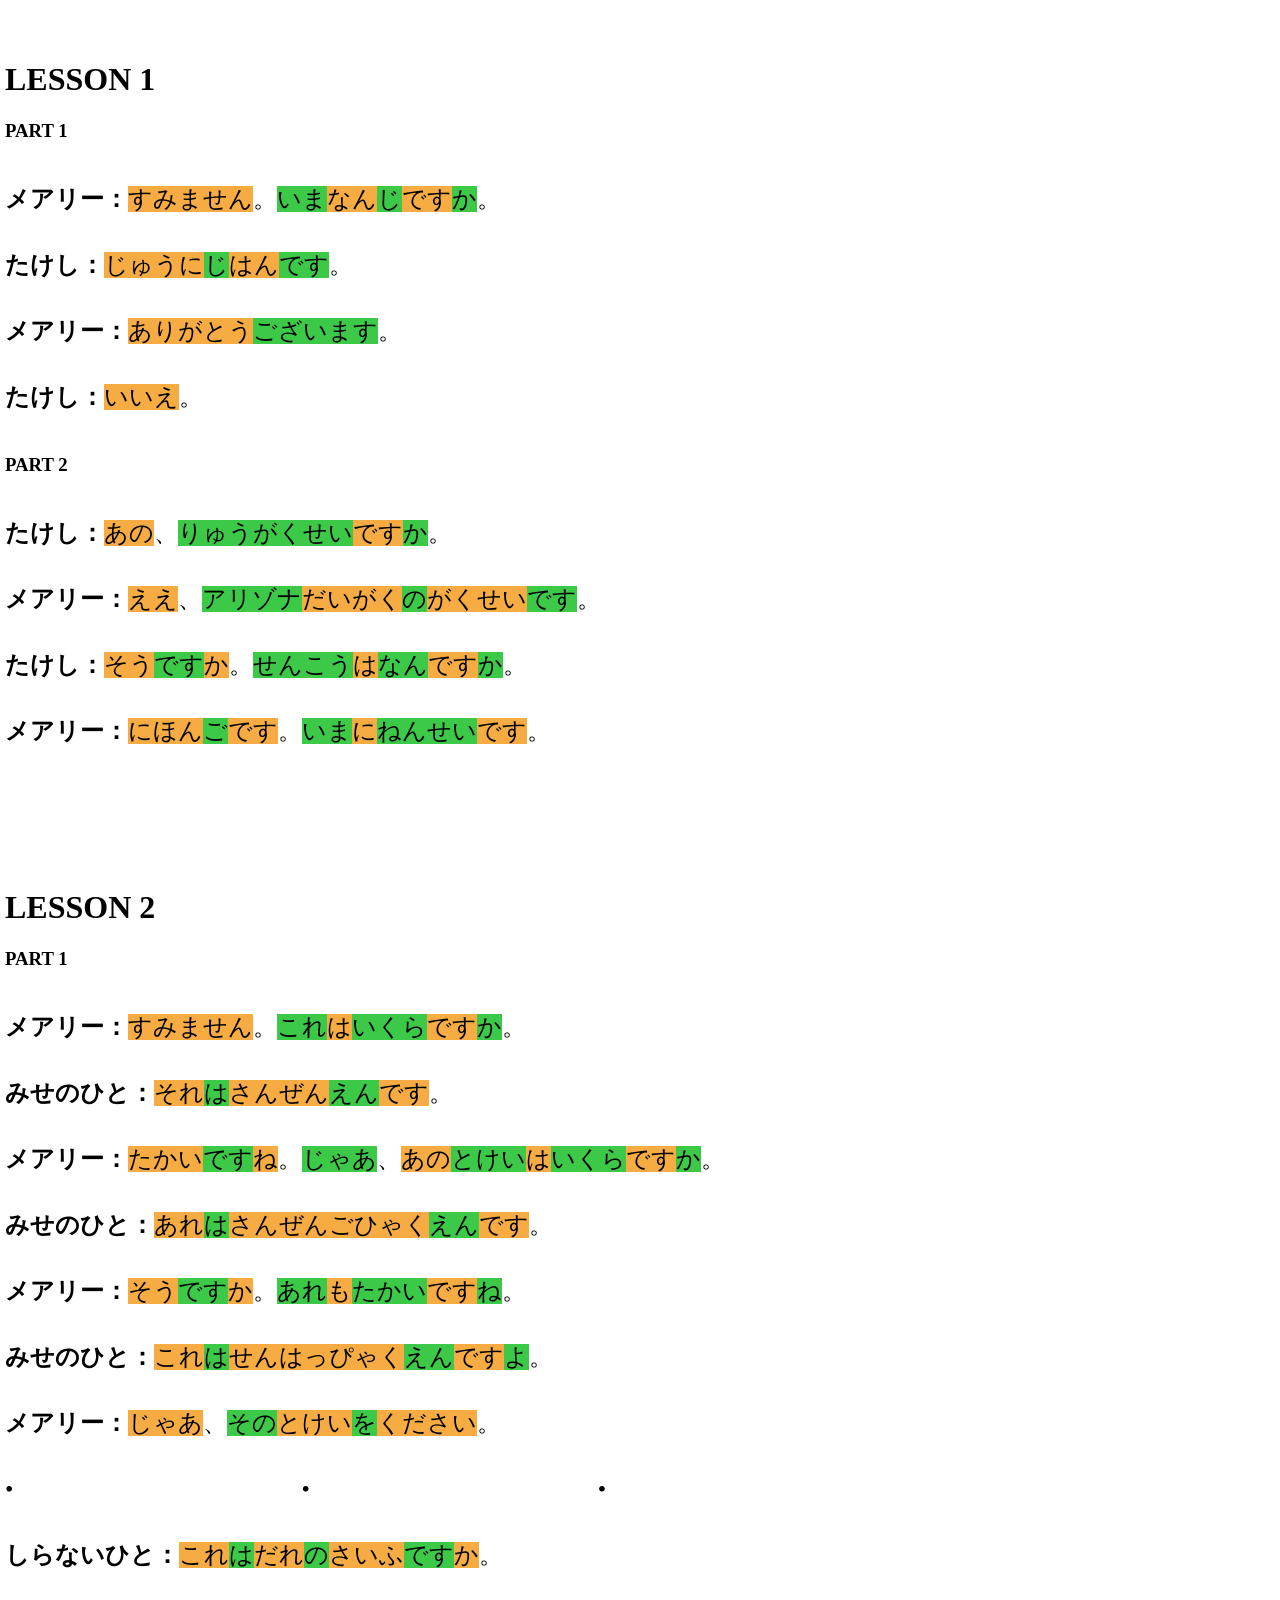
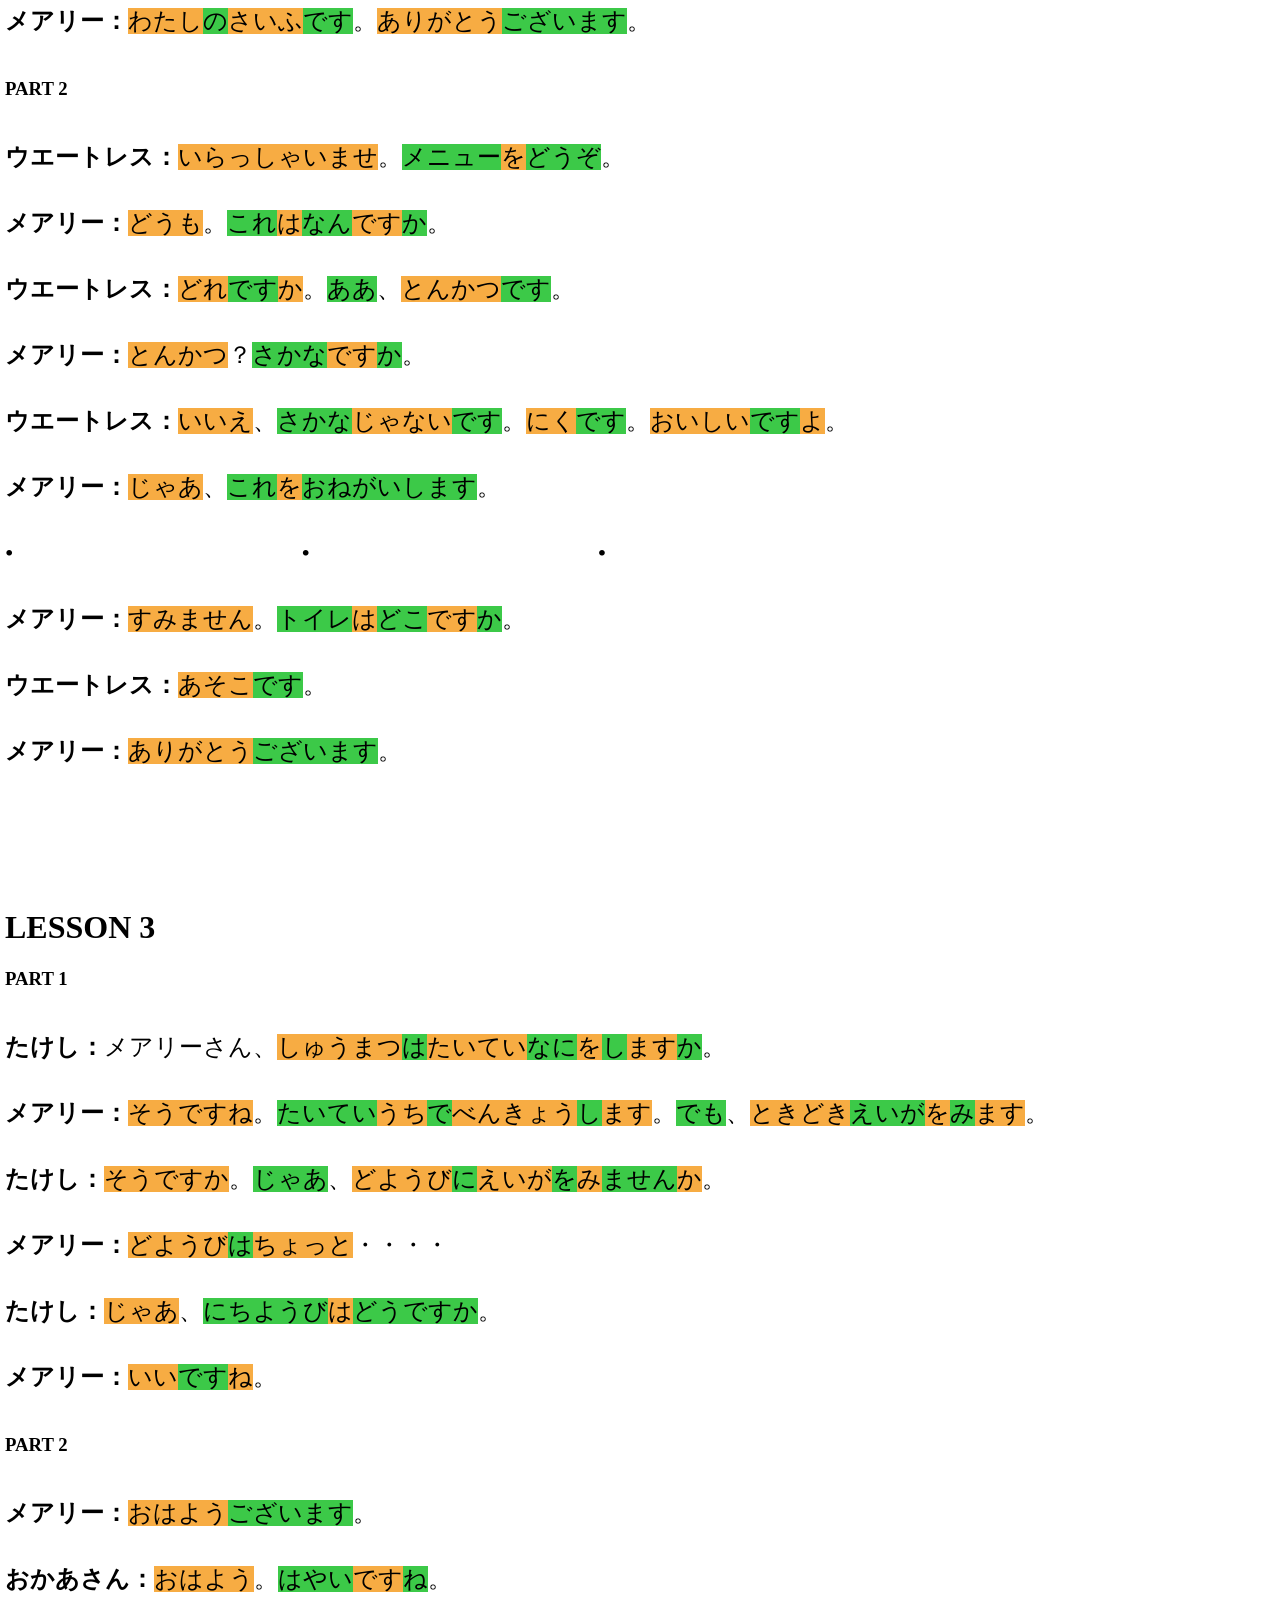
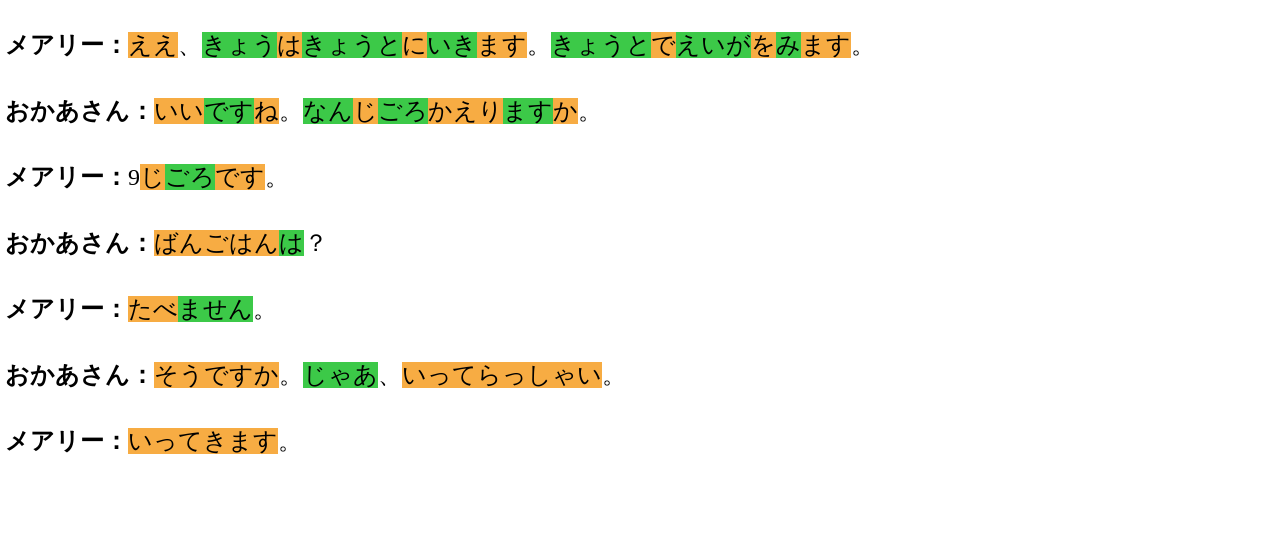
<file: sentence_struct.html>
<!DOCTYPE html>
<html lang="ja">
<head>
	<meta charset="utf-8">
	<meta name="viewport" content="width=device-width, initial-scale=1">
	<title>Sentence Structure</title>

	<link rel="stylesheet" type="text/css" href="sen_struct.css">
	<link rel="stylesheet" type="text/css" href="vocab-popup.css">
</head>
<body>
	<div class="lesson1 dialogue-content">
		<h1>LESSON 1</h1>
		<h3>PART 1</h3>
		<p>
			<!-- Dialogue Line 1 -->
			<strong>メアリー：</strong><span class="word color1">すみません</span>。<span class="word color2">いま</span><span class="word color1">なん</span><span class="word color2">じ</span><span class="word color1">です</span><span class="word color2">か</span>。<br>
			<!-- Dialogue Line 2 -->
			<strong>たけし：</strong><span class="word color1">じゅうに</span><span class="word color2">じ</span><span class="word color1">はん</span><span class="word color2">です</span>。<br>
			<!-- Dialogue Line 3 -->
			<strong>メアリー：</strong><span class="word color1">ありがとう</span><span class="word color2">ございます</span>。<br>
			<!-- Dialogue Line 4 -->
			<strong>たけし：</strong><span class="word color1">いいえ</span>。
		</p>
		<h3>PART 2</h3>
		<p>
			<!-- Dialogue Line 1 -->
			<strong>たけし：</strong><span class="word color1">あの</span>、<span class="word color2">りゅうがくせい</span><span class="word color1">です</span><span class="word color2">か</span>。<br>
			<!-- Dialogue Line 2 -->
			<strong>メアリー：</strong><span class="word color1">ええ</span>、<span class="word color2">アリゾナ</span><span class="word color1">だいがく</span><span class="word color2">の</span><span class="word color1">がくせい</span><span class="word color2">です</span>。<br>
			<!-- Dialogue Line 3 -->
			<strong>たけし：</strong><span class="word color1">そう</span><span class="word color2">です</span><span class="word color1">か</span>。<span class="word color2">せんこう</span><span class="word color1">は</span><span class="word color2">なん</span><span class="word color1">です</span><span class="word color2">か</span>。<br>
			<!-- Dialogue Line 4 -->
			<strong>メアリー：</strong><span class="word color1">にほん</span><span class="word color2">ご</span><span class="word color1">です</span>。<span class="word color2">いま</span><span class="word color1">に</span><span class="word color2">ねんせい</span><span class="word color1">です</span>。
		</p>
	</div>
	<div class="lesson2 dialogue-content">
		<h1>LESSON 2</h1>
		<h3>PART 1</h3>
		<p>
			<!-- Dialogue Line 1 -->
			<strong>メアリー：</strong><span class="word color1">すみません</span>。<span class="word color2">これ</span><span class="word color1">は</span><span class="word color2">いくら</span><span class="word color1">です</span><span class="word color2">か</span>。<br>
			<!-- Dialogue Line 2 -->
			<strong>みせのひと：</strong><span class="word color1">それ</span><span class="word color2">は</span><span class="word color1">さんぜん</span><span class="word color2">えん</span><span class="word color1">です</span>。<br>
			<!-- Dialogue Line 3 -->
			<strong>メアリー：</strong><span class="word color1">たかい</span><span class="word color2">です</span><span class="word color1">ね</span>。<span class="word color2">じゃあ</span>、<span class="word color1">あの</span><span class="word color2">とけい</span><span class="word color1">は</span><span class="word color2">いくら</span><span class="word color1">です</span><span class="word color2">か</span>。<br>
			<!-- Dialogue Line 4 -->
			<strong>みせのひと：</strong><span class="word color1">あれ</span><span class="word color2">は</span><span class="word color1">さんぜんごひゃく</span><span class="word color2">えん</span><span class="word color1">です</span>。<br>
			<!-- Dialogue Line 5 -->
			<strong>メアリー：</strong><span class="word color1">そう</span><span class="word color2">です</span><span class="word color1">か</span>。<span class="word color2">あれ</span><span class="word color1">も</span><span class="word color2">たかい</span><span class="word color1">です</span><span class="word color2">ね</span>。<br>
			<!-- Dialogue Line 6 -->
			<strong>みせのひと：</strong><span class="word color1">これ</span><span class="word color2">は</span><span class="word color1">せんはっぴゃく</span><span class="word color2">えん</span><span class="word color1">です</span><span class="word color2">よ</span>。<br>
			<!-- Dialogue Line 7 -->
			<strong>メアリー：</strong><span class="word color1">じゃあ</span>、<span class="word color2">その</span><span class="word color1">とけい</span><span class="word color2">を</span><span class="word color1">ください</span>。<br>
			<!-- 3 Dots -->
			•　　　　　　　　　　　　•　　　　　　　　　　　　•<br>
			<!-- Dialogue Line 8 -->
			<strong>しらないひと：</strong><span class="word color1">これ</span><span class="word color2">は</span><span><span class="word color1">だれ</span><span class="word color2">の</span><span class="word color1">さいふ</span><span class="word color2">です</span><span class="word color1">か</span>。<br>
			<!-- Dialogue Line 9 -->
			<strong>メアリー：</strong><span class="word color1">わたし</span><span class="word color2">の</span><span class="word color1">さいふ</span><span class="word color2">です</span>。<span class="word color1">ありがとう</span><span class="word color2">ございます</span>。
		</p>
		<h3>PART 2</h3>
		<p>
			<!-- Dialogue Line 1 -->
			<strong>ウエートレス：</strong><span class="word color1">いらっしゃいませ</span>。<span class="word color2">メニュー</span><span class="word color1">を</span><span class="word color2">どうぞ</span>。<br>
			<!-- Dialogue Line 2 -->
			<strong>メアリー：</strong><span class="word color1">どうも</span>。<span class="word color2">これ</span><span class="word color1">は</span><span class="word color2">なん</span><span class="word color1">です</span><span class="word color2">か</span>。<br>
			<!-- Dialogue Line 3 -->
			<strong>ウエートレス：</strong><span class="word color1">どれ</span><span class="word color2">です</span><span class="word color1">か</span>。<span class="word color2">ああ</span>、<span class="word color1">とんかつ</span><span class="word color2">です</span>。<br>
			<!-- Dialogue Line 4 -->
			<strong>メアリー：</strong><span class="word color1">とんかつ</span>？<span class="word color2">さかな</span><span class="word color1">です</span><span class="word color2">か</span>。<br>
			<!-- Dialogue Line 5 -->
			<strong>ウエートレス：</strong><span class="word color1">いいえ</span>、<span class="word color2">さかな</span><span class="word color1">じゃない</span><span class="word color2">です</span>。<span class="word color1">にく</span><span class="word color2">です</span>。<span class="word color1">おいしい</span><span class="word color2">です</span><span class="word color1">よ</span>。<br>
			<!-- Dialogue Line 6 -->
			<strong>メアリー：</strong><span class="word color1">じゃあ</span>、<span class="word color2">これ</span><span class="word color1">を</span><span class="word color2">おねがいします</span>。<br>
			<!-- 3 Dots -->
			•　　　　　　　　　　　　•　　　　　　　　　　　　•<br>
			<!-- Dialogue Line 7 -->
			<strong>メアリー：</strong><span class="word color1">すみません</span>。<span class="word color2">トイレ</span><span class="word color1">は</span><span class="word color2">どこ</span><span class="word color1">です</span><span class="word color2">か</span>。<br>
			<!-- Dialogue Line 8 -->
			<strong>ウエートレス：</strong><span class="word color1">あそこ</span><span class="word color2">です</span>。<br>
			<!-- Dialogue Line 9 -->
			<strong>メアリー：</strong><span class="word color1">ありがとう</span><span class="word color2">ございます</span>。
		</p>
	</div>
	<div class="lesson3 dialogue-content">
		<h1>LESSON 3</h1>
		<h3>PART 1</h3>
		<p>
			<!-- Dialogue Line 1 -->
			<strong>たけし：</strong>メアリーさん、<span class="word color1">しゅうまつ</span><span class="word color2">は</span><span class="word color1">たいてい</span><span class="word color2">なに</span><span class="word color1">を</span><span class="word color2">し</span><span class="word color1">ます</span><span class="word color2">か</span>。<br>
			<!-- Dialogue Line 2 -->
			<strong>メアリー：</strong><span class="word color1">そうですね</span>。<span class="word color2">たいてい</span><span class="word color1">うち</span><span class="word color2">で</span><span class="word color1">べんきょう</span><span class="word color2">し</span><span class="word color1">ます</span>。<span class="word color2">でも</span>、<span class="word color1">ときどき</span><span class="word color2">えいが</span><span class="word color1">を</span><span class="word color2">み</span><span class="word color1">ます</span>。<br>
			<!-- Dialogue Line 3 -->
			<strong>たけし：</strong><span class="word color1">そうですか</span>。<span class="word color2">じゃあ</span>、<span class="word color1">どようび</span><span class="word color2">に</span><span class="word color1">えいが</span><span class="word color2">を</span><span class="word color1">み</span><span class="word color2">ません</span><span class="word color1">か</span>。<br>
			<!-- Dialogue Line 4 -->
			<strong>メアリー：</strong><span class="word color1">どようび</span><span class="word color2">は</span><span class="word color1">ちょっと</span>・・・・<br>
			<!-- Dialogue Line 5 -->
			<strong>たけし：</strong><span class="word color1">じゃあ</span>、<span class="word color2">にちようび</span><span class="word color1">は</span><span class="word color2">どうですか</span>。<br>
			<!-- Dialogue Line 6 -->
			<strong>メアリー：</strong><span class="word color1">いい</span><span class="word color2">です</span><span class="word color1">ね</span>。<br>
		</p>
		<h3>PART 2</h3>
		<p>
			<!-- Dialogue Line 1 -->
			<strong>メアリー：</strong><span class="word color1">おはよう</span><span class="word color2">ございます</span>。<br>
			<!-- Dialogue Line 2 -->
			<strong>おかあさん：</strong><span class="word color1">おはよう</span>。<span class="word color2">はやい</span><span class="word color1">です</span><span class="word color2">ね</span>。<br>
			<!-- Dialogue Line 3 -->
			<strong>メアリー：</strong><span class="word color1">ええ</span>、<span class="word color2">きょう</span><span class="word color1">は</span><span class="word color2">きょうと</span><span class="word color1">に</span><span class="word color2">いき</span><span class="word color1">ます</span>。<span class="word color2">きょうと</span><span class="word color1">で</span><span class="word color2">えいが</span><span class="word color1">を</span><span class="word color2">み</span><span class="word color1">ます</span>。<br>
			<!-- Dialogue Line 4 -->
			<strong>おかあさん：</strong><span class="word color1">いい</span><span class="word color2">です</span><span class="word color1">ね</span>。<span class="word color2">なん</span><span class="word color1">じ</span><span class="word color2">ごろ</span><span class="word color1">かえり</span><span class="word color2">ます</span><span class="word color1">か</span>。<br>
			<!-- Dialogue Line 5 -->
			<strong>メアリー：</strong>9<span class="word color1">じ</span><span class="word color2">ごろ</span><span class="word color1">です</span>。<br><span>
			<!-- Dialogue Line 6 -->
			<strong>おかあさん：</strong><span class="word color1">ばんごはん</span><span class="word color2">は</span>？<br>
			<!-- Dialogue Line 7 -->
			<strong>メアリー：</strong><span class="word color1">たべ</span><span class="word color2">ません</span>。<br>
			<!-- Dialogue Line 8 -->
			<strong>おかあさん：</strong><span class="word color1">そうですか</span>。<span class="word color2">じゃあ</span>、<span class="word color1">いってらっしゃい</span>。<br>
			<!-- Dialogue Line 9 -->
			<strong>メアリー：</strong><span class="word color1">いってきます</span>。<br>
		</p>
	</div>
</body>
</html>
</file>
<file: main-page.css>
body {
	margin: 0;
}

.dialogue-content {
	padding: 40px 5px;
}

.dialogue-content p {
	font-size: 150%;
	line-height: 2.75;
}

p .popup {
	line-height: normal;
}

.lesson2, .lesson3, .lesson4, .lesson5, .lesson6, .lesson7, .lesson8, .lesson9, .lesson10, .lesson11, .lesson12 {
	display: none;
}
</file>
<file: vocab-popup.css>
.kanji-to-hiragana {
	position: relative;
	background-color: #f7ac43;
}

.popup {
	position: absolute;
	top: -155%;
	left: 50%;
	white-space: nowrap;
	background-color: rgba(247, 172, 67, 0.4);
	border: 1px solid black;
	border-radius: 5px;
	display: none;
	transform: translateX(-50%);
}

.kanji-to-hiragana:hover {
	cursor: pointer;
}

.kanji-to-hiragana:hover .popup {
	display: block;
}

.color1{
	position: relative;
	background-color: #f7ac43;
}

.color2 {
	position: relative;
	background-color: #3cc948;
}

/*.word:hover {
	cursor: pointer;
}

.word:hover .popup {
	display: block;
}
*/
</file>
<file: sen_struct.css>
body {
	margin: 0;
}

.dialogue-content {
	padding: 40px 5px;
}

.dialogue-content p {
	font-size: 150%;
	line-height: 2.75;
}

p .popup {
	line-height: normal;
}
</file>
